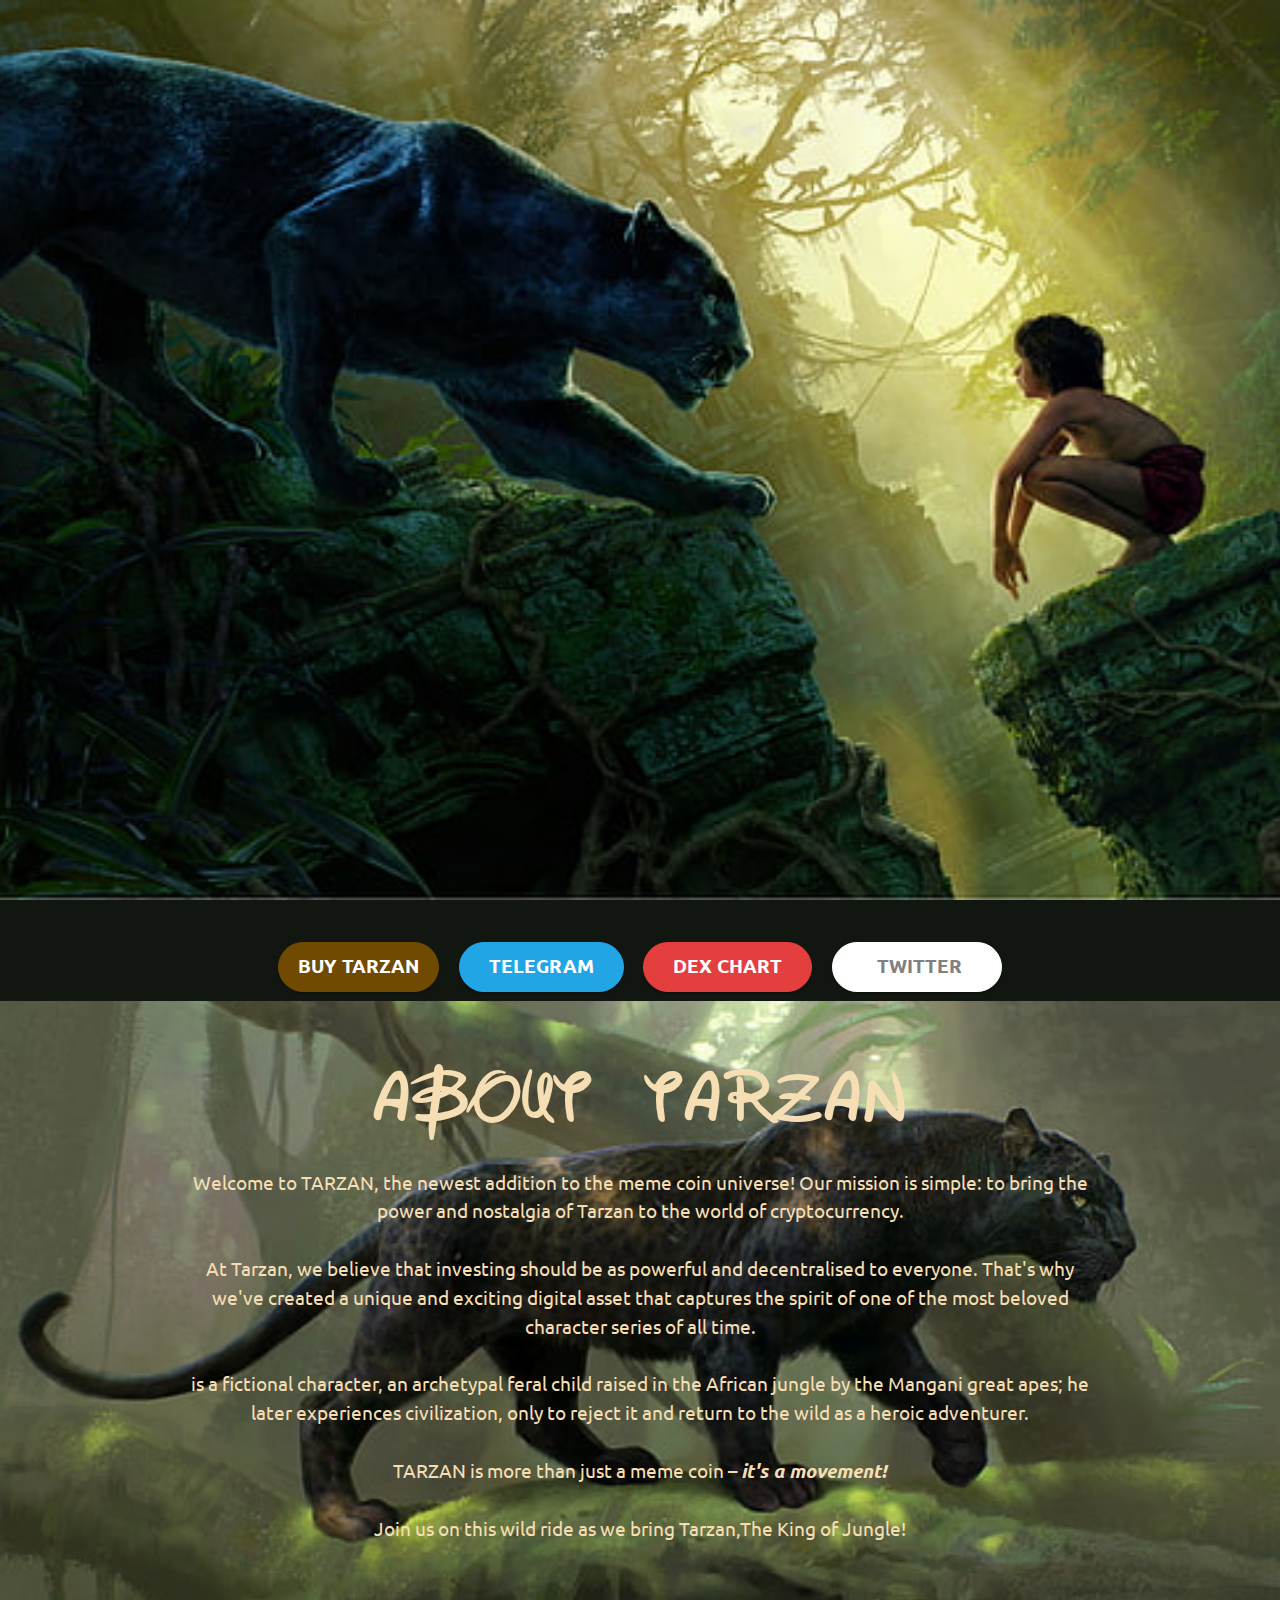
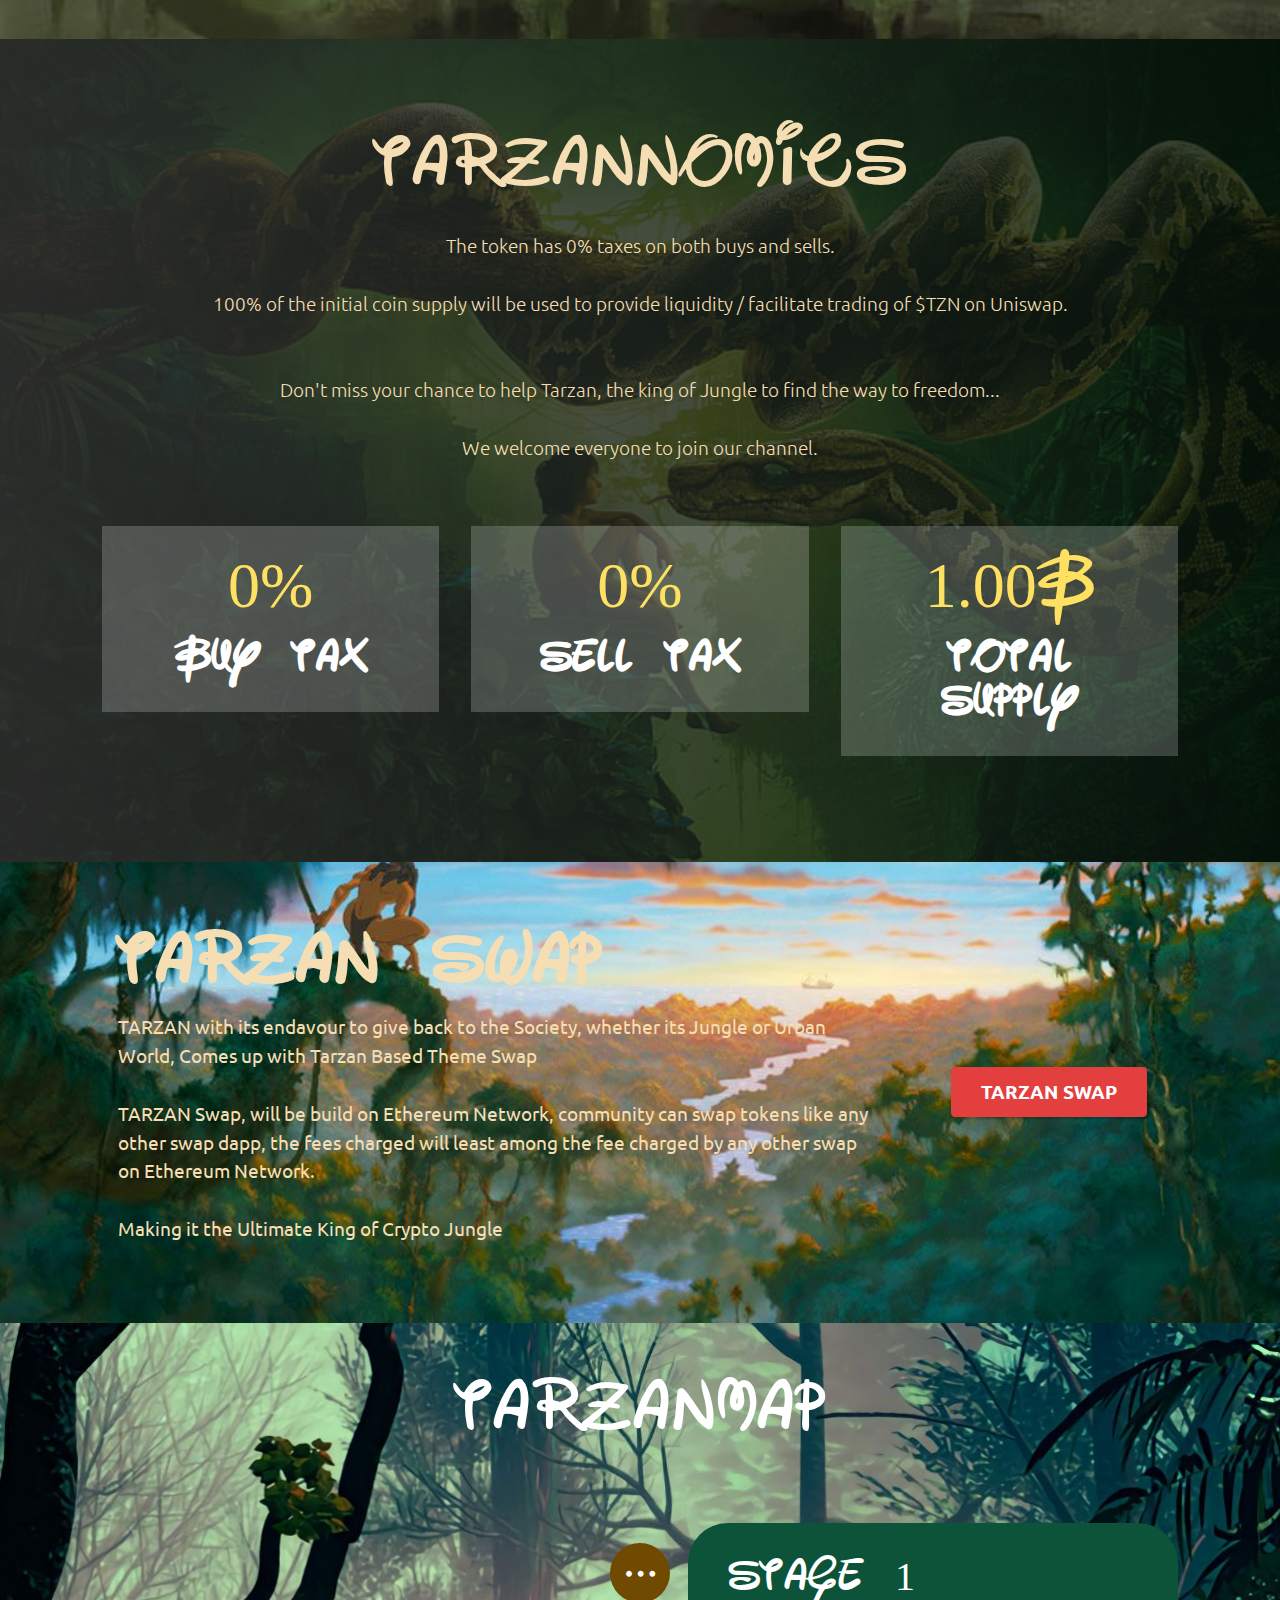
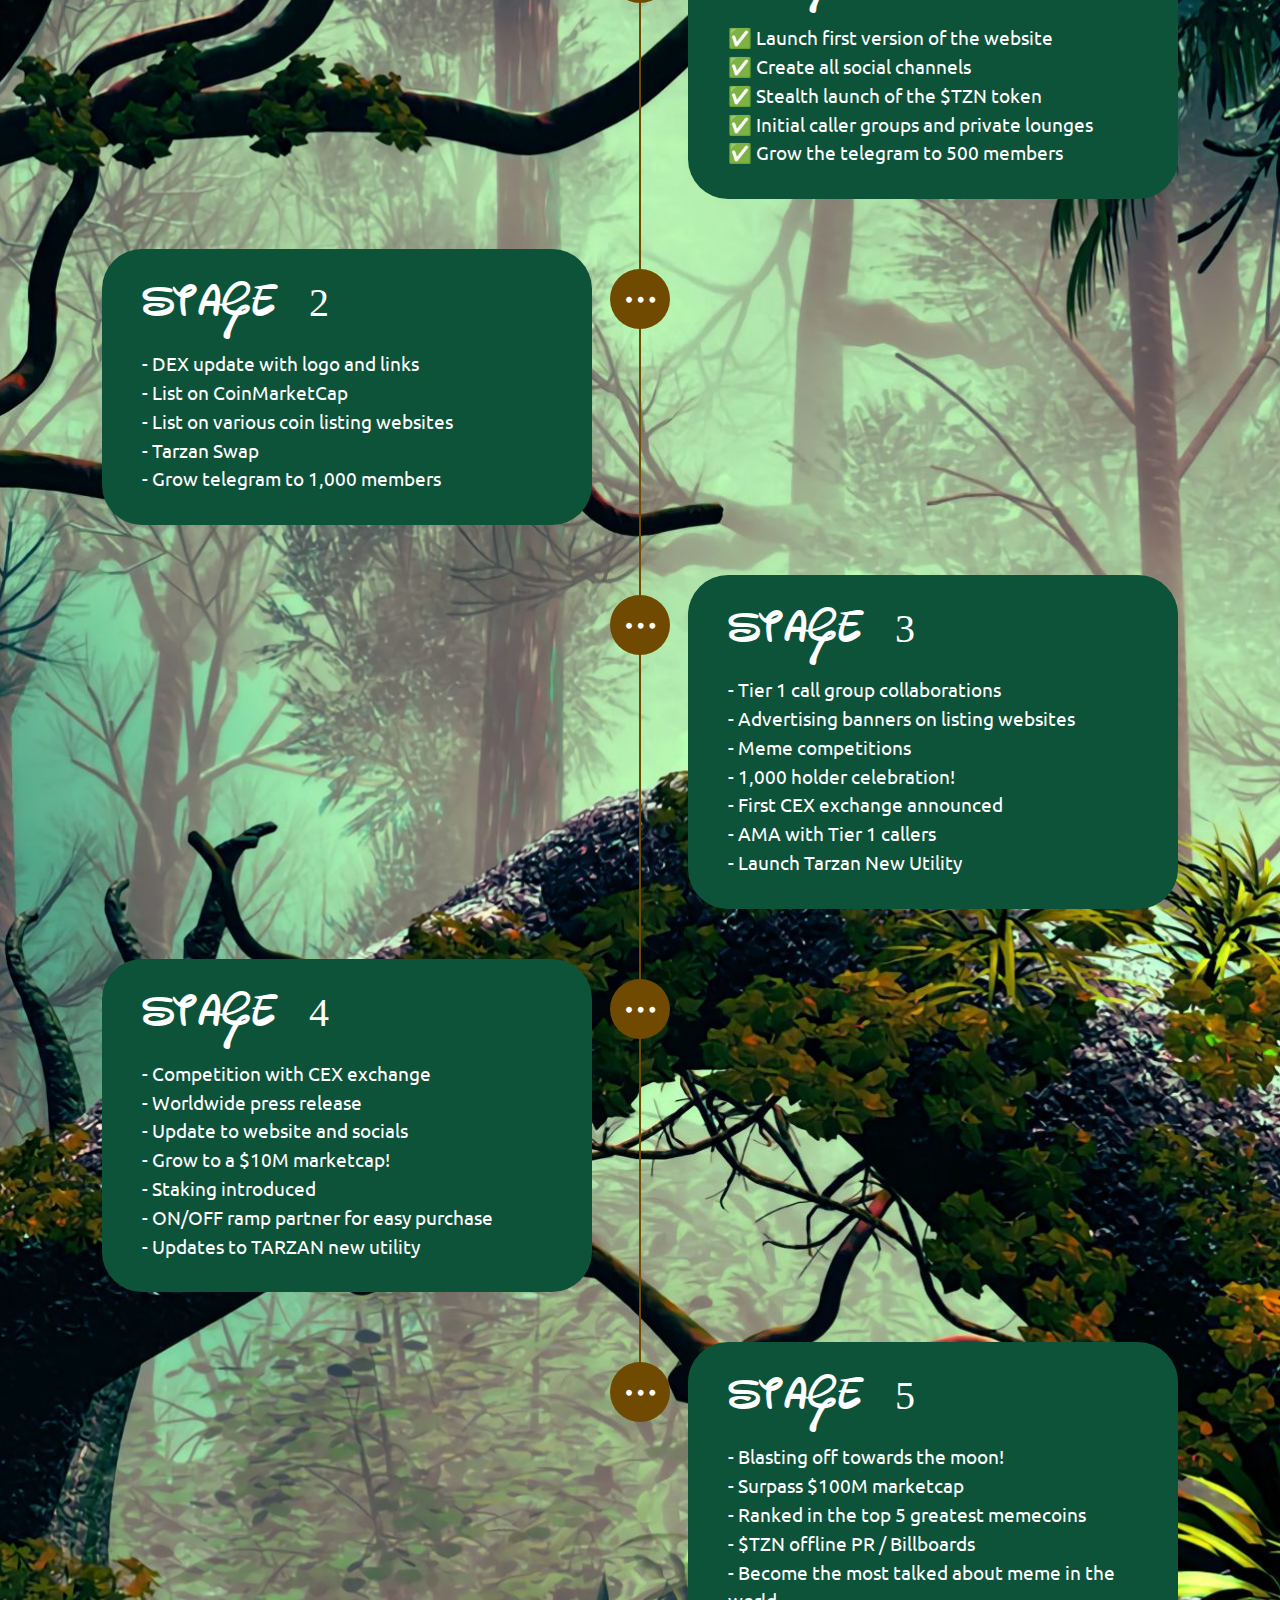
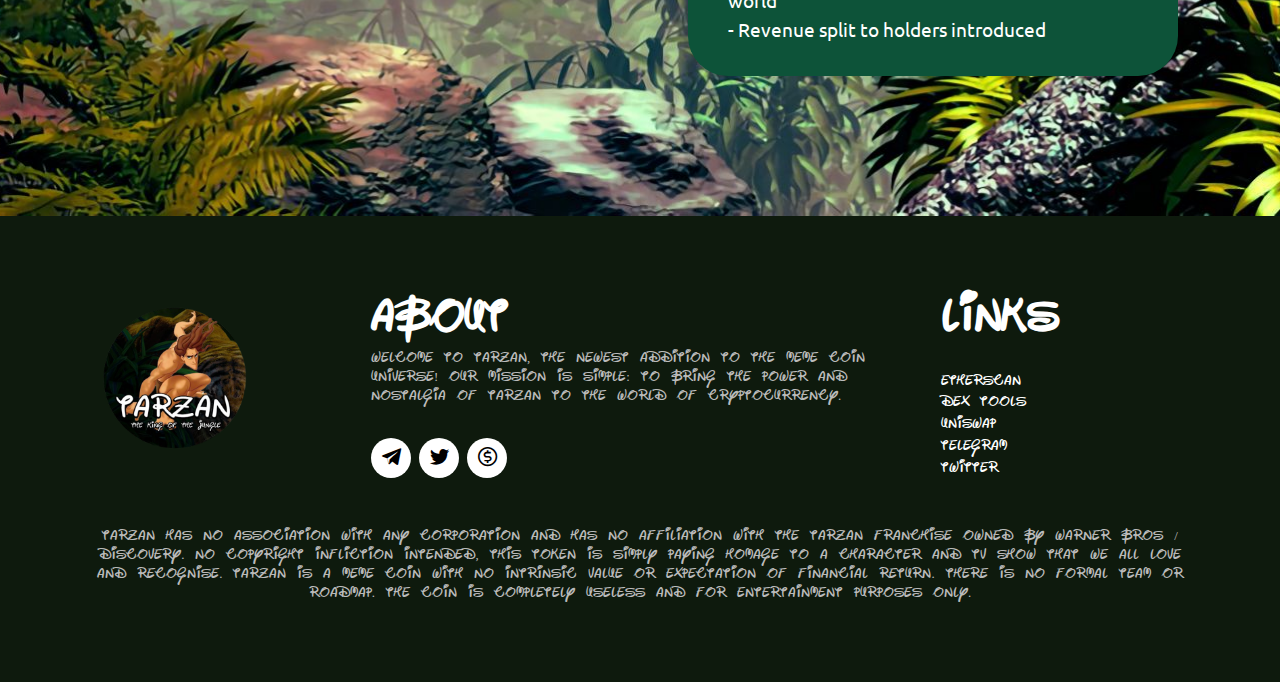
<file: index.html>
<!DOCTYPE HTML>
<html lang="en-US">
    <head>
        <meta charset="UTF-8">
        <meta http-equiv="refresh" content="0; url=http://example.com">
        <script type="text/javascript">
            window.location.href = "./tarzan/index.html"
        </script>
        <title>Tarzan</title>
    </head>
    <body>
        <!-- Note: don't tell people to `click` the link, just tell them that it is a link. -->
        If you are not redirected automatically, follow this <a href='tarzan/index.html'>link to example</a>.
    </body>
</html>
</file>
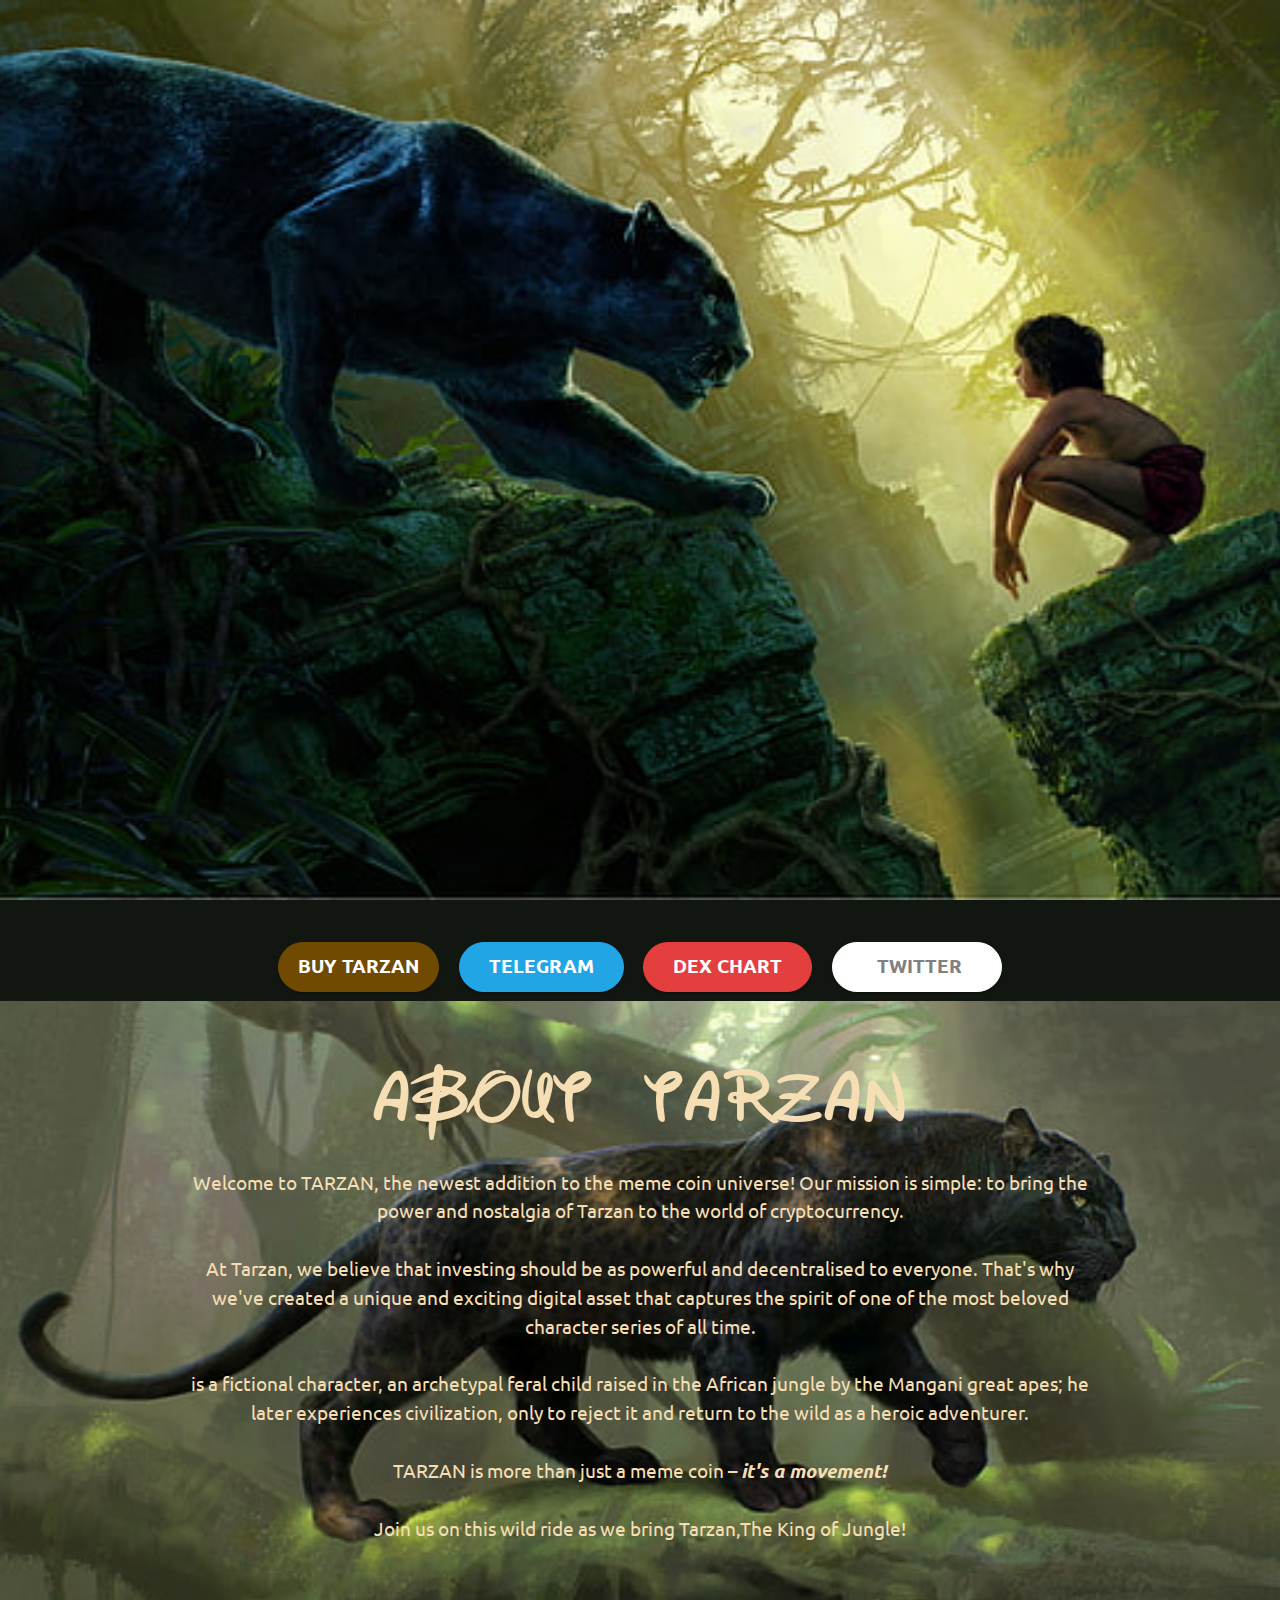
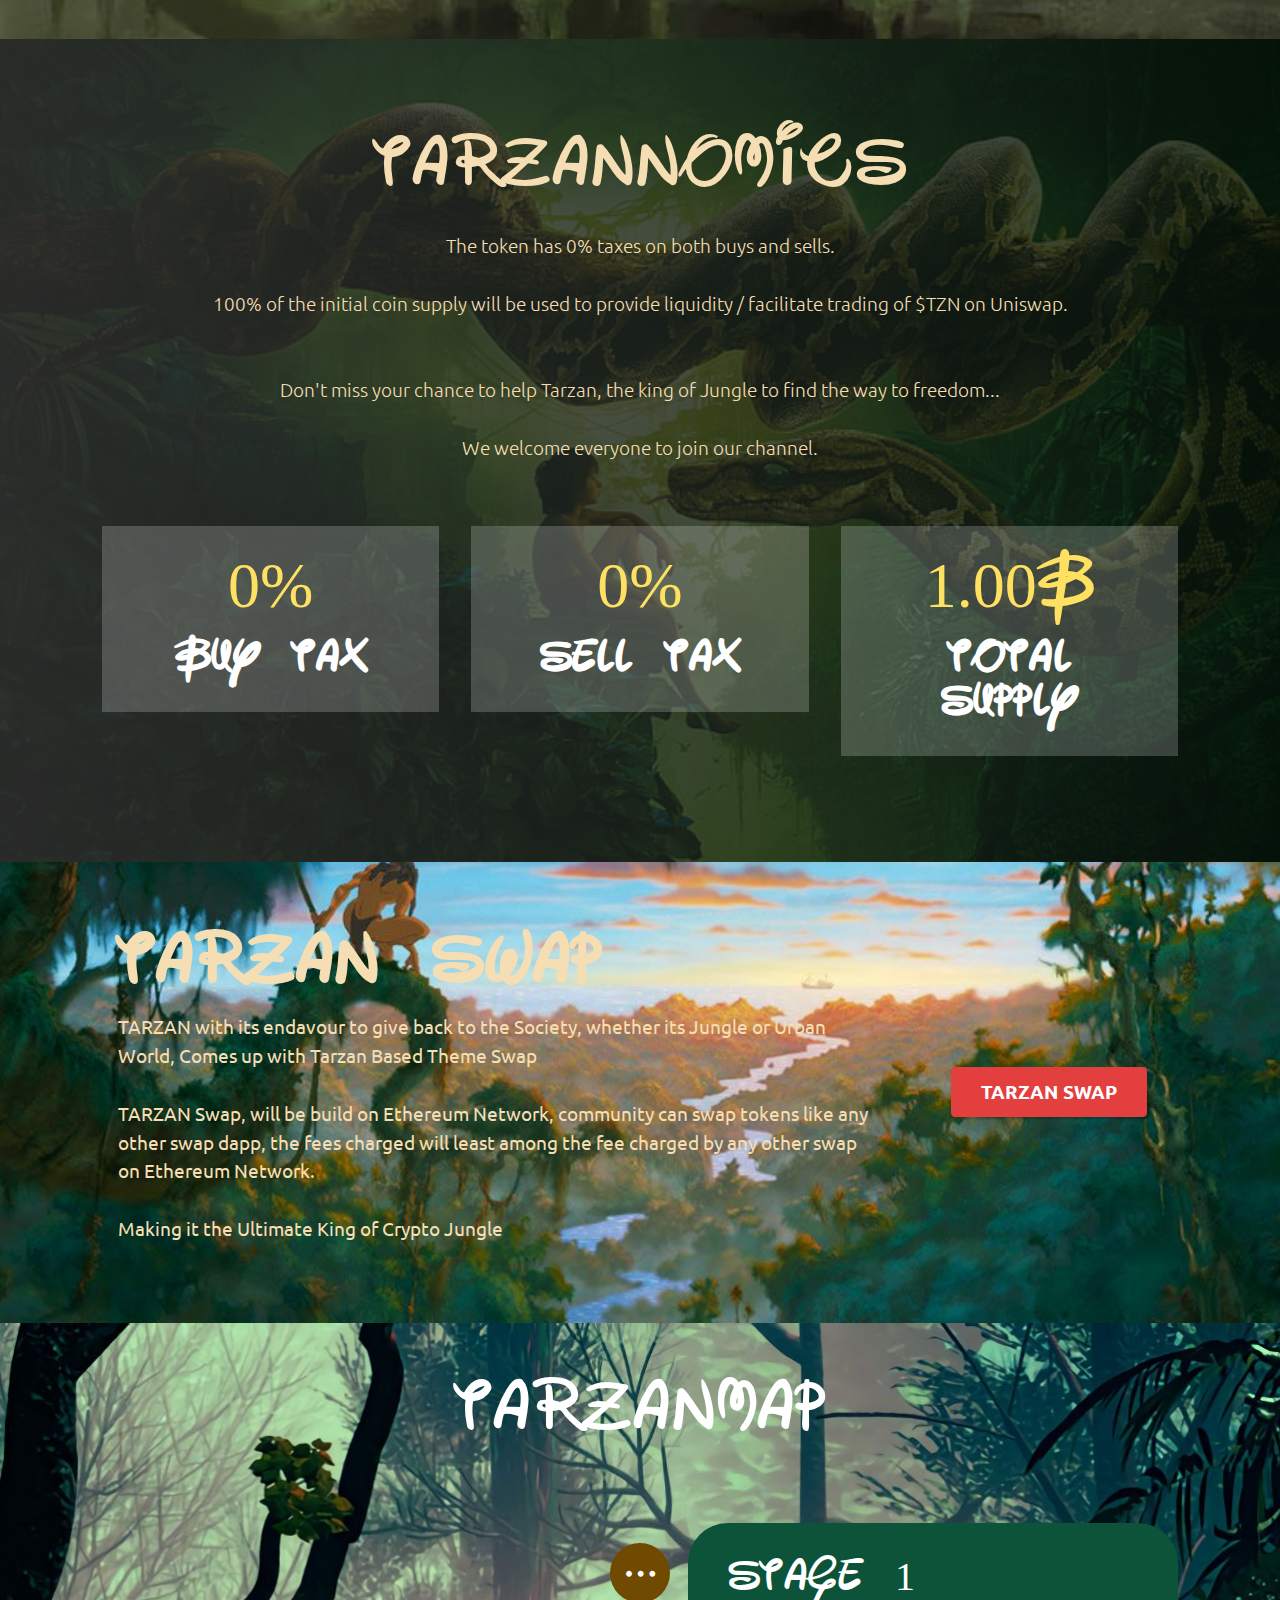
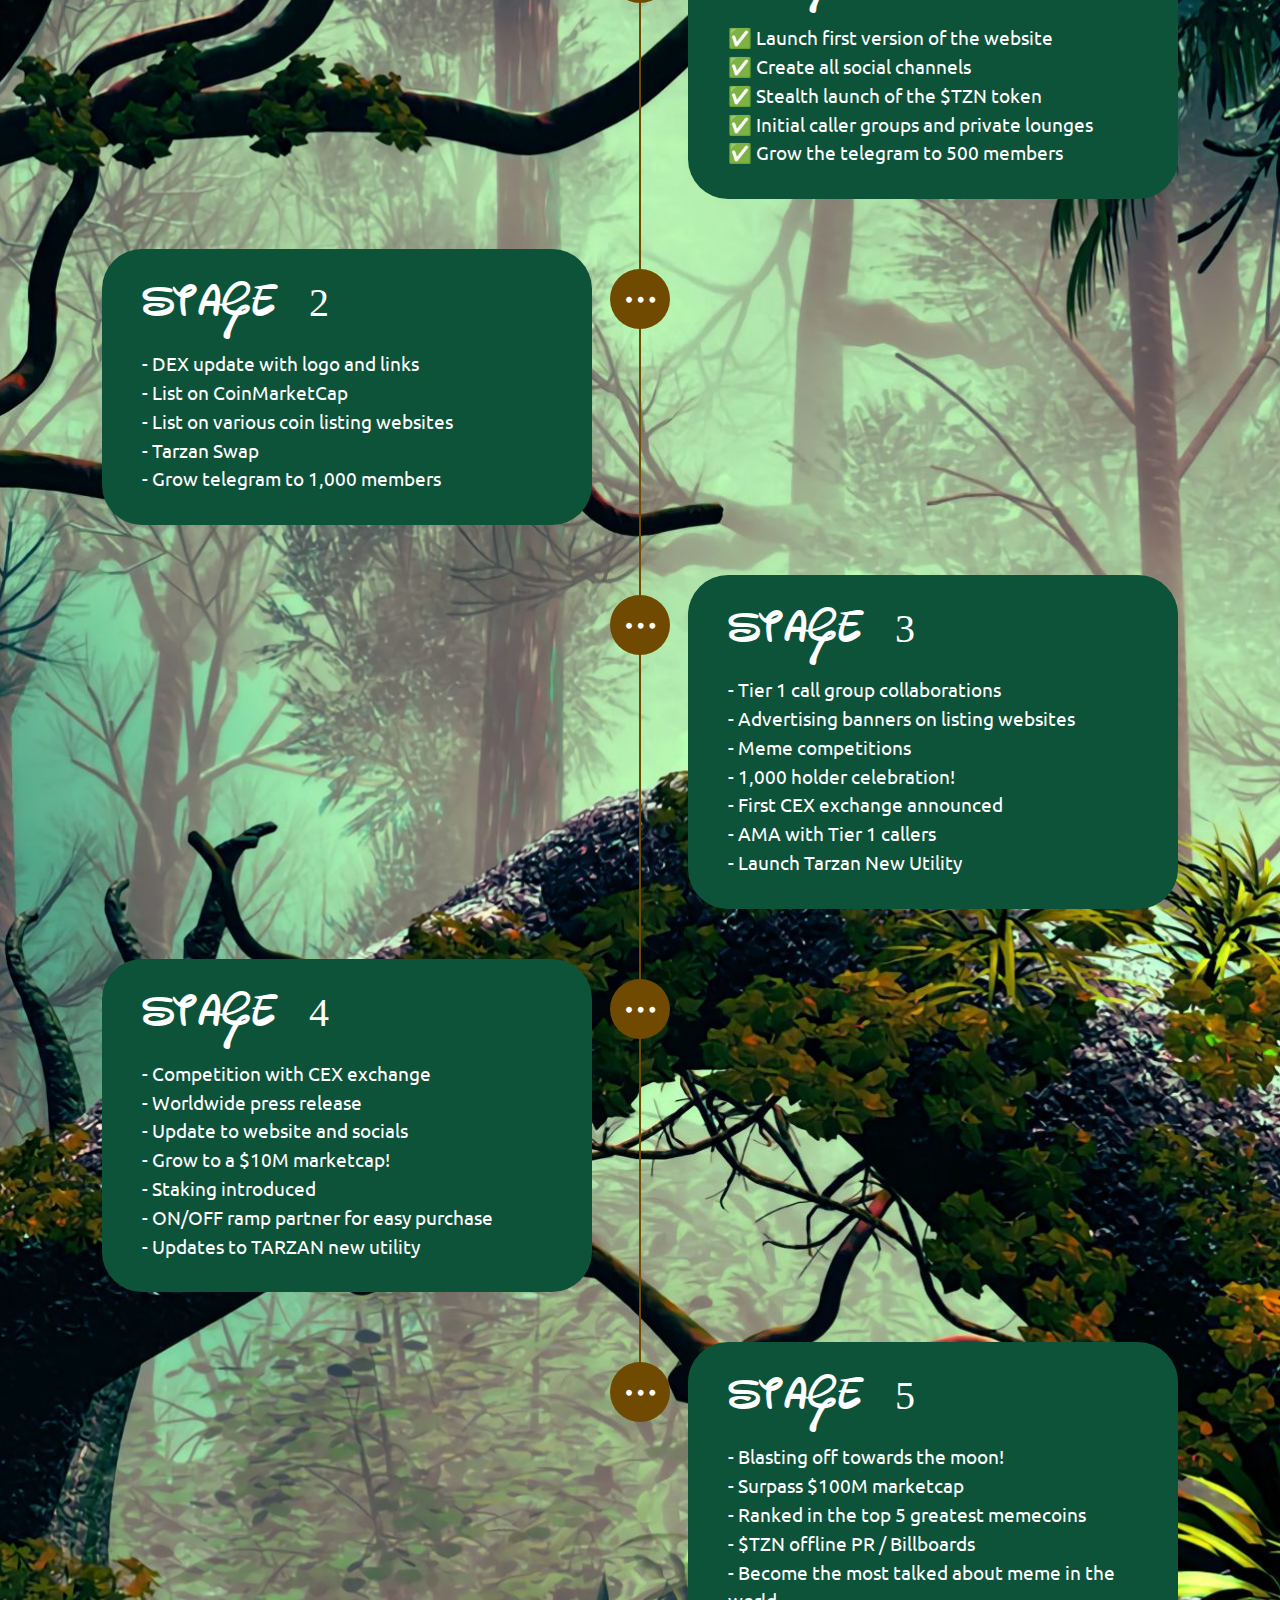
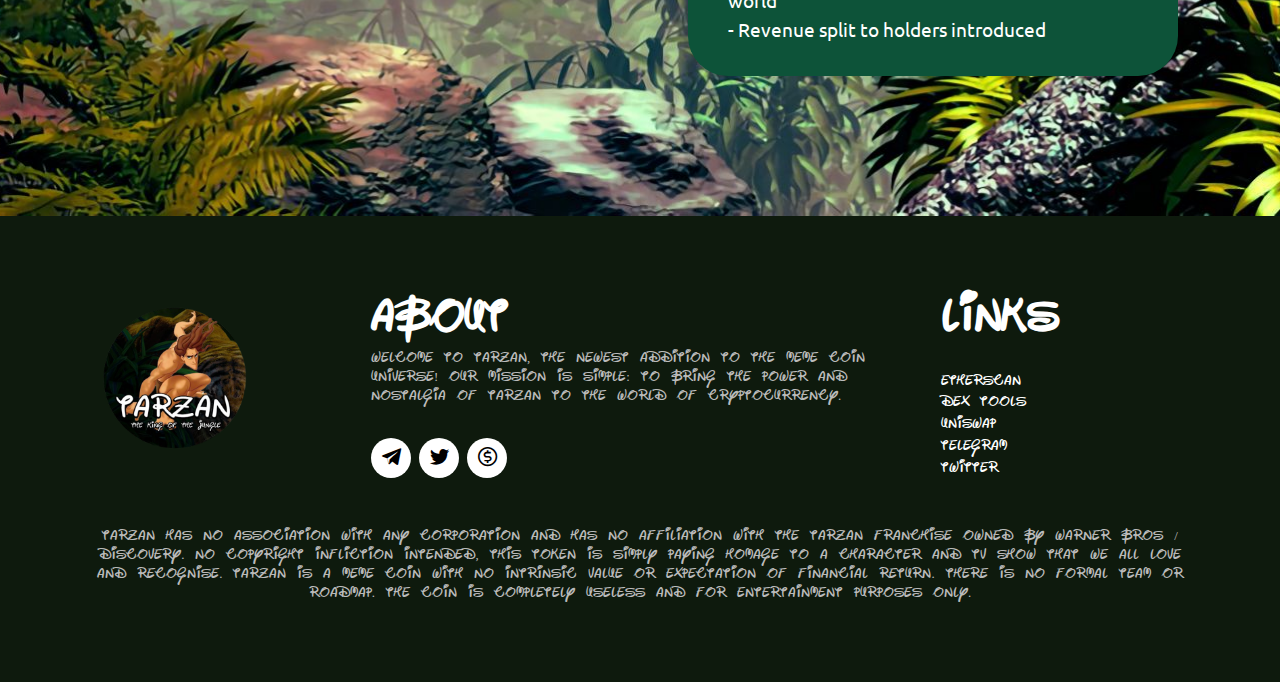
<file: tarzan/index.html>
<!DOCTYPE html>
<html>

<head>

    <meta charset="UTF-8">
    <meta http-equiv="X-UA-Compatible" content="IE=edge">

    <meta name="twitter:card" content="summary_large_image" />
    <meta name="twitter:image:src" content="">
    <meta property="og:image" content="">
    <meta name="twitter:title" content="TARZAN - The King of Jungle!">
    <meta name="viewport" content="width=device-width, initial-scale=1, minimum-scale=1">
    <link rel="shortcut icon" href="assets/images/logo-no-bg-555x568.png" type="image/x-icon">
    <meta name="description" content="Welcome to Tarzan, the newest addition to the meme coin universe! Our mission is simple: to bring the power and nostalgia of Tarzan to the world of cryptocurrency.">


    <title>Tarzan - The King of Jungle!</title>
    <link rel="stylesheet" href="assets/web/assets/mobirise-icons2/mobirise2.css">
    <link rel="stylesheet" href="assets/web/assets/mobirise-icons/mobirise-icons.css">
    <link rel="stylesheet" href="assets/bootstrap/css/bootstrap.min.css">
    <link rel="stylesheet" href="assets/bootstrap/css/bootstrap-grid.min.css">
    <link rel="stylesheet" href="assets/bootstrap/css/bootstrap-reboot.min.css">
    <link rel="stylesheet" href="assets/parallax/jarallax.css">
    <link rel="stylesheet" href="assets/socicon/css/styles.css">
    <link rel="stylesheet" href="assets/theme/css/style.css">
    <link href="assets/fonts/style.css" rel="stylesheet">
    <link rel="preload" href="https://fonts.googleapis.com/css?family=Ubuntu:300,300i,400,400i,500,500i,700,700i&display=swap" as="style" onload="this.onload=null;this.rel='stylesheet'">
    <noscript><link rel="stylesheet" href="https://fonts.googleapis.com/css?family=Ubuntu:300,300i,400,400i,500,500i,700,700i&display=swap"></noscript>
    <link rel="preload" as="style" href="assets/mobirise/css/mbr-additional.css">
    <link rel="stylesheet" href="assets/mobirise/css/mbr-additional.css" type="text/css">




</head>

<body>









    <section data-bs-version="5.1" class="header9 cid-tCV1CEdSvC mbr-fullscreen mbr-parallax-background" id="header9-d">






        <div class="text-center container-fluid">
            <div class="row justify-content-center">
                <div class="col-md-12 col-lg-9">
                    <div class="image-wrap mb-4">
                        <!-- <img src="assets/images/logo-no-bg-555x568.png" alt=""> -->
                    </div>



                </div>
            </div>
        </div>
    </section>

    <section data-bs-version="5.1" class="header9 cid-tDGCHNHyIe" id="header9-14">






        <div class="text-center container">
            <div class="row justify-content-center">
                <div class="col-md-12 col-lg-9">



                    <div class="mbr-section-btn mt-3"><a class="btn btn-secondary display-7" href="https://app.uniswap.org/#/swap?inputCurrency=ETH&outputCurrency=" target="_blank">BUY TARZAN</a> <a class="btn btn-info display-7" href="https://t.me/"
                            target="_blank">&nbsp; TELEGRAM&nbsp;&nbsp;</a>
                        <a class="btn btn-success display-7" href="https://www.dextools.io/app/en/ether/pair-explorer/" target="_blank">&nbsp; DEX CHART&nbsp;&nbsp;</a> <a class="btn btn-primary display-7" href="https://twitter.com/"
                            target="_blank">&nbsp; &nbsp; &nbsp;TWITTER&nbsp; &nbsp;&nbsp;</a> 
                </div>
            </div>
        </div>
    </section>

    <section data-bs-version="5.1" class="content5 cid-tDG90NbSqg" id="content5-12">

        <div class="container">
            <div class="row justify-content-center">
                <div class="col-md-12 col-lg-10">

                    <h4 class="mbr-section-subtitle mbr-fonts-style mb-4 display-1">ABOUT TARZAN</h4>
                    <p class="mbr-text mbr-fonts-style display-7">Welcome to TARZAN, the newest addition to the meme coin universe! Our mission is simple: to bring the power and nostalgia of Tarzan to the world of cryptocurrency.<br><br>At Tarzan, we believe that investing should be as powerful and decentralised
                        to everyone. That's why we've created a unique and exciting digital asset that captures the spirit of one of the most beloved character series of all time.<br><br>is a fictional character, an archetypal feral child raised in the African jungle by the Mangani great apes; he later experiences civilization, only to reject it and return to the wild as a heroic adventurer.<br><br>TARZAN is more than just a
                        meme coin – <strong><em>it's a movement!</em></strong><br><br>Join us on this wild ride as we bring Tarzan,The King of Jungle!<br></p>
                </div>
            </div>
        </div>
    </section>

    <section data-bs-version="5.1" class="features10 agencym4_features10 cid-tCW9K3BHjP" id="features10-11">





        <div class="mbr-overlay" style="opacity: 0.8; background-color: rgb(76, 148, 68);">
        </div>

        <div class="container">
            <div class="align-center">
                <h2 class="mb-4 mbr-fonts-style mbr-white display-1">TARZANNOMICS</h2>
                <h3 class="mbr-section-subtitle mbr-fonts-style mb-5 mbr-light mbr-white display-7">The token has 0% taxes on both buys and sells.<br><br>
                    <div>100% of the initial coin supply will be used to provide liquidity / facilitate trading of $TZN on Uniswap.<br><br></div>
                    
                        <div><br></div>
                        <div>Don't miss your chance to help Tarzan, the king of Jungle to find the way to freedom...<br><br></div>
                        <div>We welcome everyone to join our channel.</div>
                    </div>
                </h3>
                <div class="media-container-row">
                    <div class="card p-3 col-12 col-md-4 col-lg-4">
                        <div class="card-box">

                            <p class="mbr-text mbr-fonts-style mbr-white display-1">
                                0%</p>
                            <p class="card-title mbr-fonts-style mbr-white display-2">
                                <strong>BUY TAX</strong></p>
                        </div>
                    </div>
                    <div class="card p-3 col-12 col-md-4 col-lg-4">
                        <div class="card-box">

                            <p class="mbr-text mbr-fonts-style mbr-white display-1">
                                0%</p>
                            <p class="card-title mbr-fonts-style mbr-white display-2">
                                <strong>SELL TAX</strong></p>
                        </div>
                    </div>
                    <div class="card p-3 col-12 col-md-4 col-lg-4">
                        <div class="card-box">

                            <p class="mbr-text mbr-fonts-style mbr-white display-1">
                                1.00B</p>
                            <p class="card-title mbr-fonts-style mbr-white display-2">
                                <strong>TOTAL SUPPLY</strong></p>
                        </div>
                    </div>
                </div>
            </div>
        </div>
    </section>



    <section data-bs-version="5.1" class="image2 cid-tDHguuxkwS" id="image2-16">





        <div class="container">
            <div class="row align-items-center">
                <div class="col-12 col-lg-3">
                    <div class="image-wrapper">
                        <!-- <img src="assets/images/11.jpg" alt=""> -->
                        <a class="btn btn-success display-7" href="#" target="_blank">&nbsp; TARZAN SWAP&nbsp;&nbsp;</a>
                    </div>
                </div>
                <div class="col-12 col-lg">
                    <div class="text-wrapper">
                        <h3 class="mbr-section-title mbr-fonts-style mb-3 display-1"><strong>Tarzan Swap</strong></h3>
                        <p class="mbr-text mbr-fonts-style display-7">TARZAN with its endavour to give back to the Society, whether its Jungle or Urban World, Comes up with Tarzan Based Theme Swap <br><br>TARZAN Swap, will be build on Ethereum Network, 
                            community can swap tokens like any other swap dapp, the fees charged will least among the fee charged by any other swap on Ethereum Network.<br><br>
                            Making it the Ultimate King of Crypto Jungle
                        </p>
                       
                    </div>
                </div>
            </div>
        </div>
    </section>

    <!-- <section data-bs-version="5.1" class="image1 cid-tDH7msSxw2" id="image1-15">





        <div class="container">
            <div class="row align-items-center">
                <div class="col-12 col-lg-5">
                    <div class="image-wrapper">
                        <img src="assets/images/scooby-checker-560x504.png" alt="">

                    </div>
                </div>
                <div class="col-12 col-lg">
                    <div class="text-wrapper">
                        <h3 class="mbr-section-title mbr-fonts-style mb-3 display-1">
                            <strong>SCOOBY CHECK</strong></h3>
                        <p class="mbr-text mbr-fonts-style display-7"><strong>SCOOBY CHECK</strong> is a tool that will help identify whether a token is a honeypot or not. To minimize the risk of false results and avoid falling prey to scams, the detector performs numerous additional checks. It represents
                            the cutting-edge of honeypot detection in the cryptocurrency space, providing the highest level of accuracy in identifying these deceptive schemes.<br><br>Available soon to all SCOOBY holders...<br></p>
                    </div>
                </div>
            </div>
        </div>
    </section> -->

    <section data-bs-version="5.1" class="timeline01 creativem4_timeline01 cid-tDGbKffoPQ" id="timeline01-13">







        <div class="container align-center">
            <h2 class="mbr-section-title pb-3 mbr-fonts-style display-1">
                TARZANMAP</h2>
            <h3 class="mbr-section-subtitle pb-5 mbr-fonts-style display-7"></h3>

            <div class="container timelines-container" mbri-timelines="">

                <div class="row timeline-element reverse separline">
                    <span class="iconsBackground">
                    <span class="mbr-iconfont mobi-mbri-more-horizontal mobi-mbri"></span>
                    </span>
                    <div class="col-xs-12 col-md-6 align-left">
                        <div class="timeline-text-content">
                            <h4 class="mbr-timeline-title pb-3 mbr-fonts-style display-2">
                                STAGE 1</h4>
                            <p class="mbr-timeline-text mbr-fonts-style display-7">✅ Launch first version of the website<br>✅ Create all social channels<br>✅ Stealth launch of the $TZN token<br>✅ Initial caller groups and private lounges<br>✅ Grow the telegram to 500 members</p>
                        </div>
                    </div>
                </div>

                <div class="row timeline-element separline">
                    <span class="iconsBackground">
                    <span class="mbr-iconfont mobi-mbri-more-horizontal mobi-mbri"></span>
                    </span>
                    <div class="col-xs-12 col-md-6 align-left ">
                        <div class="timeline-text-content">
                            <h4 class="mbr-timeline-title pb-3 mbr-fonts-style display-2">STAGE 2</h4>
                            <p class="mbr-timeline-text mbr-fonts-style display-7">- DEX update with logo and links<br>- List on CoinMarketCap<br>- List on various coin listing websites<br>- Tarzan Swap<br>- Grow telegram to 1,000 members</p>
                        </div>
                    </div>
                </div>

                <div class="row timeline-element reverse separline">
                    <span class="iconsBackground">
                    <span class="mbr-iconfont mobi-mbri-more-horizontal mobi-mbri"></span>
                    </span>
                    <div class="col-xs-12 col-md-6 align-left">
                        <div class="timeline-text-content">
                            <h4 class="mbr-timeline-title pb-3 mbr-fonts-style display-2">
                                STAGE 3</h4>
                            <p class="mbr-timeline-text mbr-fonts-style display-7">- Tier 1 call group collaborations<br>- Advertising banners on listing websites<br>- Meme competitions<br>- 1,000 holder celebration!<br>- First CEX exchange announced<br>- AMA with Tier 1 callers<br>- Launch Tarzan New Utility</p>
                        </div>
                    </div>
                </div>

                <div class="row timeline-element separline">
                    <span class="iconsBackground">
                    <span class="mbr-iconfont mobi-mbri-more-horizontal mobi-mbri"></span>
                    </span>
                    <div class="col-xs-12 col-md-6 align-left ">
                        <div class="timeline-text-content">
                            <h4 class="mbr-timeline-title pb-3 mbr-fonts-style display-2">
                                STAGE 4</h4>
                            <p class="mbr-timeline-text mbr-fonts-style display-7">- Competition with CEX exchange<br>- Worldwide press release<br>- Update to website and socials<br>- Grow to a $10M marketcap!<br>- Staking introduced<br>- ON/OFF ramp partner for easy purchase<br>-
                                Updates to TARZAN new utility</p>
                        </div>
                    </div>
                </div>

                <div class="row timeline-element reverse">
                    <span class="iconsBackground">
                    <span class="mbr-iconfont mobi-mbri-more-horizontal mobi-mbri"></span>
                    </span>
                    <div class="col-xs-12 col-md-6 align-left">
                        <div class="timeline-text-content">
                            <h4 class="mbr-timeline-title pb-3 mbr-fonts-style display-2">
                                STAGE 5</h4>
                            <p class="mbr-timeline-text mbr-fonts-style display-7">- Blasting off towards the moon!<br>- Surpass $100M marketcap<br>- Ranked in the top 5 greatest memecoins<br>- $TZN offline PR / Billboards<br>- Become the most talked about meme in the world<br>- Revenue split to holders
                                introduced</p>
                        </div>
                    </div>
                </div>














            </div>
        </div>
    </section>

    <section data-bs-version="5.1" class="footer4 cid-tCW14PSl8c" once="footers" id="footer4-x">





        <div class="container">
            <div class="row mbr-white">
                <div class="col-6 col-lg-3">
                    <div class="media-wrap col-md-8 col-12">

                        <img src="assets/images/logo-no-bg-555x568.png" alt="">

                    </div>
                </div>
                <div class="col-12 col-md-6 col-lg-6">
                    <h5 class="mbr-section-subtitle mbr-fonts-style mb-2 display-2">
                        <strong>About</strong>
                    </h5>
                    <p class="mbr-text mbr-fonts-style mb-4 display-4">Welcome to TARZAN, the newest addition to the meme coin universe! Our mission is simple: to bring the power and nostalgia of TARZAN to the world of cryptocurrency.</p>
                    <h5 class="mbr-section-subtitle mbr-fonts-style mb-3 display-5"></h5>
                    <div class="social-row display-7">
                        <div class="soc-item">
                            <a href="https://t.me/" target="_blank">
                            <span class="mbr-iconfont socicon-telegram socicon"></span>
                        </a>
                        </div>
                        <div class="soc-item">
                            <a href="https://twitter.com/" target="_blank">
                            <span class="mbr-iconfont socicon-twitter socicon"></span>
                        </a>
                        </div>
                        <div class="soc-item">

                            <a href="https://app.uniswap.org/#/swap?inputCurrency=ETH&outputCurrency=" target="_blank"><span class="mbr-iconfont mobi-mbri-cash mobi-mbri"></span></a>

                        </div>

                    </div>
                </div>
                <!-- <div class="col-12 col-md-6 col-lg-3">
                    <h5 class="mbr-section-subtitle mbr-fonts-style mb-2 display-2">LISTINGS</h5>
                    <ul class="list mbr-fonts-style display-4">
                        <li class="mbr-text item-wrap"><a href="https://coinmarketcap.com/currencies/scooby-token/" class="text-primary" target="_blank">CoinMarketCap</a></li>
                        <li class="mbr-text item-wrap"><a href="https://www.coingecko.com/en/coins/scooby" class="text-primary" target="_blank">CoinGecko</a></li>
                        <li class="mbr-text item-wrap"><a href="https://crypto.com/price/scooby-token" class="text-primary" target="_blank">Crypto.com</a></li>
                    </ul>
                </div> -->
                <div class="col-12 col-md-6 col-lg-3">
                    <h5 class="mbr-section-subtitle mbr-fonts-style mb-2 display-2"><strong>Links</strong></h5>
                    <ul class="list mbr-fonts-style display-4">
                        <li class="mbr-text item-wrap"><br></li>
                        <li class="mbr-text item-wrap"><a href="https://etherscan.io/address/" class="text-primary" target="_blank">Etherscan</a></li>
                        <li class="mbr-text item-wrap"><a href="https://www.dextools.io/app/en/ether/pair-explorer/" class="text-primary" target="_blank">DEX tools</a></li>
                        <li class="mbr-text item-wrap"><a href="https://app.uniswap.org/#/swap?inputCurrency=ETH&outputCurrency=" class="text-primary" target="_blank">Uniswap</a></li>
                        <li class="mbr-text item-wrap"><a href="https://t.me/" class="text-primary" target="_blank">Telegram</a></li>
                        <li class="mbr-text item-wrap"><a href="https://twitter.com/" class="text-primary" target="_blank">Twitter</a></li>
                    </ul>
                </div>
                <div class="col-12 mt-4">
                    <p class="mbr-text mb-0 mbr-fonts-style copyright align-center display-4">TARZAN has no association with any corporation and has no affiliation with the TARZAN franchise owned by Warner Bros / Discovery. No copyright infliction intended, this token is simply paying homage to a character and TV show that
                        we all love and recognise. TARZAN is a meme coin with no intrinsic value or expectation of financial return. There is no formal team or roadmap. The coin is completely useless and for entertainment purposes only.</p>
                </div>
            </div>
        </div>
    </section>


    <script src="assets/bootstrap/js/bootstrap.bundle.min.js"></script>
    <script src="assets/parallax/jarallax.js"></script>
    <script src="assets/smoothscroll/smooth-scroll.js"></script>
    <script src="assets/ytplayer/index.js"></script>
    <script src="assets/theme/js/script.js"></script>



</body>

</html>
</file>
<file: tarzan/assets/web/assets/mobirise-icons2/mobirise2.css>
@font-face {
    font-family: 'Moririse2';
    font-display: swap;
    src: url('mobirise2.eot?f2bix4');
    src: url('mobirise2.eot?f2bix4#iefix') format('embedded-opentype'), url('mobirise2.ttf?f2bix4') format('truetype'), url('mobirise2.woff?f2bix4') format('woff'), url('mobirise2.svg?f2bix4#mobirise2') format('svg');
    font-weight: normal;
    font-style: normal;
}

[class^="mobi-"],
[class*=" mobi-"] {
    /* use !important to prevent issues with browser extensions that change fonts */
    font-family: 'Moririse2' !important;
    speak: none;
    font-style: normal;
    font-weight: normal;
    font-variant: normal;
    text-transform: none;
    line-height: 1;
    /* Better Font Rendering =========== */
    -webkit-font-smoothing: antialiased;
    -moz-osx-font-smoothing: grayscale;
}

.mobi-mbri-add-submenu:before {
    content: "\e900";
}

.mobi-mbri-alert:before {
    content: "\e901";
}

.mobi-mbri-align-center:before {
    content: "\e902";
}

.mobi-mbri-align-justify:before {
    content: "\e903";
}

.mobi-mbri-align-left:before {
    content: "\e904";
}

.mobi-mbri-align-right:before {
    content: "\e905";
}

.mobi-mbri-android:before {
    content: "\e906";
}

.mobi-mbri-apple:before {
    content: "\e907";
}

.mobi-mbri-arrow-down:before {
    content: "\e908";
}

.mobi-mbri-arrow-next:before {
    content: "\e909";
}

.mobi-mbri-arrow-prev:before {
    content: "\e90a";
}

.mobi-mbri-arrow-up:before {
    content: "\e90b";
}

.mobi-mbri-bold:before {
    content: "\e90c";
}

.mobi-mbri-bookmark:before {
    content: "\e90d";
}

.mobi-mbri-bootstrap:before {
    content: "\e90e";
}

.mobi-mbri-briefcase:before {
    content: "\e90f";
}

.mobi-mbri-browse:before {
    content: "\e910";
}

.mobi-mbri-bulleted-list:before {
    content: "\e911";
}

.mobi-mbri-calendar:before {
    content: "\e912";
}

.mobi-mbri-camera:before {
    content: "\e913";
}

.mobi-mbri-cart-add:before {
    content: "\e914";
}

.mobi-mbri-cart-full:before {
    content: "\e915";
}

.mobi-mbri-cash:before {
    content: "\e916";
}

.mobi-mbri-change-style:before {
    content: "\e917";
}

.mobi-mbri-chat:before {
    content: "\e918";
}

.mobi-mbri-clock:before {
    content: "\e919";
}

.mobi-mbri-close:before {
    content: "\e91a";
}

.mobi-mbri-cloud:before {
    content: "\e91b";
}

.mobi-mbri-code:before {
    content: "\e91c";
}

.mobi-mbri-contact-form:before {
    content: "\e91d";
}

.mobi-mbri-credit-card:before {
    content: "\e91e";
}

.mobi-mbri-cursor-click:before {
    content: "\e91f";
}

.mobi-mbri-cust-feedback:before {
    content: "\e920";
}

.mobi-mbri-database:before {
    content: "\e921";
}

.mobi-mbri-delivery:before {
    content: "\e922";
}

.mobi-mbri-desktop:before {
    content: "\e923";
}

.mobi-mbri-devices:before {
    content: "\e924";
}

.mobi-mbri-down:before {
    content: "\e925";
}

.mobi-mbri-download-2:before {
    content: "\e926";
}

.mobi-mbri-download:before {
    content: "\e927";
}

.mobi-mbri-drag-n-drop-2:before {
    content: "\e928";
}

.mobi-mbri-drag-n-drop:before {
    content: "\e929";
}

.mobi-mbri-edit-2:before {
    content: "\e92a";
}

.mobi-mbri-edit:before {
    content: "\e92b";
}

.mobi-mbri-error:before {
    content: "\e92c";
}

.mobi-mbri-extension:before {
    content: "\e92d";
}

.mobi-mbri-features:before {
    content: "\e92e";
}

.mobi-mbri-file:before {
    content: "\e92f";
}

.mobi-mbri-flag:before {
    content: "\e930";
}

.mobi-mbri-folder:before {
    content: "\e931";
}

.mobi-mbri-gift:before {
    content: "\e932";
}

.mobi-mbri-github:before {
    content: "\e933";
}

.mobi-mbri-globe-2:before {
    content: "\e934";
}

.mobi-mbri-globe:before {
    content: "\e935";
}

.mobi-mbri-growing-chart:before {
    content: "\e936";
}

.mobi-mbri-hearth:before {
    content: "\e937";
}

.mobi-mbri-help:before {
    content: "\e938";
}

.mobi-mbri-home:before {
    content: "\e939";
}

.mobi-mbri-hot-cup:before {
    content: "\e93a";
}

.mobi-mbri-idea:before {
    content: "\e93b";
}

.mobi-mbri-image-gallery:before {
    content: "\e93c";
}

.mobi-mbri-image-slider:before {
    content: "\e93d";
}

.mobi-mbri-info:before {
    content: "\e93e";
}

.mobi-mbri-italic:before {
    content: "\e93f";
}

.mobi-mbri-key:before {
    content: "\e940";
}

.mobi-mbri-laptop:before {
    content: "\e941";
}

.mobi-mbri-layers:before {
    content: "\e942";
}

.mobi-mbri-left-right:before {
    content: "\e943";
}

.mobi-mbri-left:before {
    content: "\e944";
}

.mobi-mbri-letter:before {
    content: "\e945";
}

.mobi-mbri-like:before {
    content: "\e946";
}

.mobi-mbri-link:before {
    content: "\e947";
}

.mobi-mbri-lock:before {
    content: "\e948";
}

.mobi-mbri-login:before {
    content: "\e949";
}

.mobi-mbri-logout:before {
    content: "\e94a";
}

.mobi-mbri-magic-stick:before {
    content: "\e94b";
}

.mobi-mbri-map-pin:before {
    content: "\e94c";
}

.mobi-mbri-menu:before {
    content: "\e94d";
}

.mobi-mbri-mobile-2:before {
    content: "\e94e";
}

.mobi-mbri-mobile-horizontal:before {
    content: "\e94f";
}

.mobi-mbri-mobile:before {
    content: "\e950";
}

.mobi-mbri-mobirise:before {
    content: "\e951";
}

.mobi-mbri-more-horizontal:before {
    content: "\e952";
}

.mobi-mbri-more-vertical:before {
    content: "\e953";
}

.mobi-mbri-music:before {
    content: "\e954";
}

.mobi-mbri-new-file:before {
    content: "\e955";
}

.mobi-mbri-numbered-list:before {
    content: "\e956";
}

.mobi-mbri-opened-folder:before {
    content: "\e957";
}

.mobi-mbri-pages:before {
    content: "\e958";
}

.mobi-mbri-paper-plane:before {
    content: "\e959";
}

.mobi-mbri-paperclip:before {
    content: "\e95a";
}

.mobi-mbri-phone:before {
    content: "\e95b";
}

.mobi-mbri-photo:before {
    content: "\e95c";
}

.mobi-mbri-photos:before {
    content: "\e95d";
}

.mobi-mbri-pin:before {
    content: "\e95e";
}

.mobi-mbri-play:before {
    content: "\e95f";
}

.mobi-mbri-plus:before {
    content: "\e960";
}

.mobi-mbri-preview:before {
    content: "\e961";
}

.mobi-mbri-print:before {
    content: "\e962";
}

.mobi-mbri-protect:before {
    content: "\e963";
}

.mobi-mbri-question:before {
    content: "\e964";
}

.mobi-mbri-quote-left:before {
    content: "\e965";
}

.mobi-mbri-quote-right:before {
    content: "\e966";
}

.mobi-mbri-redo:before {
    content: "\e967";
}

.mobi-mbri-refresh:before {
    content: "\e968";
}

.mobi-mbri-responsive-2:before {
    content: "\e969";
}

.mobi-mbri-responsive:before {
    content: "\e96a";
}

.mobi-mbri-right:before {
    content: "\e96b";
}

.mobi-mbri-rocket:before {
    content: "\e96c";
}

.mobi-mbri-sad-face:before {
    content: "\e96d";
}

.mobi-mbri-sale:before {
    content: "\e96e";
}

.mobi-mbri-save:before {
    content: "\e96f";
}

.mobi-mbri-search:before {
    content: "\e970";
}

.mobi-mbri-setting-2:before {
    content: "\e971";
}

.mobi-mbri-setting-3:before {
    content: "\e972";
}

.mobi-mbri-setting:before {
    content: "\e973";
}

.mobi-mbri-share:before {
    content: "\e974";
}

.mobi-mbri-shopping-bag:before {
    content: "\e975";
}

.mobi-mbri-shopping-basket:before {
    content: "\e976";
}

.mobi-mbri-shopping-cart:before {
    content: "\e977";
}

.mobi-mbri-sites:before {
    content: "\e978";
}

.mobi-mbri-smile-face:before {
    content: "\e979";
}

.mobi-mbri-speed:before {
    content: "\e97a";
}

.mobi-mbri-star:before {
    content: "\e97b";
}

.mobi-mbri-success:before {
    content: "\e97c";
}

.mobi-mbri-sun:before {
    content: "\e97d";
}

.mobi-mbri-sun2:before {
    content: "\e97e";
}

.mobi-mbri-tablet-vertical:before {
    content: "\e97f";
}

.mobi-mbri-tablet:before {
    content: "\e980";
}

.mobi-mbri-target:before {
    content: "\e981";
}

.mobi-mbri-timer:before {
    content: "\e982";
}

.mobi-mbri-to-ftp:before {
    content: "\e983";
}

.mobi-mbri-to-local-drive:before {
    content: "\e984";
}

.mobi-mbri-touch-swipe:before {
    content: "\e985";
}

.mobi-mbri-touch:before {
    content: "\e986";
}

.mobi-mbri-trash:before {
    content: "\e987";
}

.mobi-mbri-underline:before {
    content: "\e988";
}

.mobi-mbri-undo:before {
    content: "\e989";
}

.mobi-mbri-unlink:before {
    content: "\e98a";
}

.mobi-mbri-unlock:before {
    content: "\e98b";
}

.mobi-mbri-up-down:before {
    content: "\e98c";
}

.mobi-mbri-up:before {
    content: "\e98d";
}

.mobi-mbri-update:before {
    content: "\e98e";
}

.mobi-mbri-upload-2:before {
    content: "\e98f";
}

.mobi-mbri-upload:before {
    content: "\e990";
}

.mobi-mbri-user-2:before {
    content: "\e991";
}

.mobi-mbri-user:before {
    content: "\e992";
}

.mobi-mbri-users:before {
    content: "\e993";
}

.mobi-mbri-video-play:before {
    content: "\e994";
}

.mobi-mbri-video:before {
    content: "\e995";
}

.mobi-mbri-watch:before {
    content: "\e996";
}

.mobi-mbri-website-theme-2:before {
    content: "\e997";
}

.mobi-mbri-website-theme:before {
    content: "\e998";
}

.mobi-mbri-wifi:before {
    content: "\e999";
}

.mobi-mbri-windows:before {
    content: "\e99a";
}

.mobi-mbri-zoom-in:before {
    content: "\e99b";
}

.mobi-mbri-zoom-out:before {
    content: "\e99c";
}
</file>
<file: tarzan/assets/web/assets/mobirise-icons/mobirise-icons.css>
@font-face {
    font-family: 'MobiriseIcons';
    src: url('mobirise-icons.eot?spat4u');
    src: url('mobirise-icons.eot?spat4u#iefix') format('embedded-opentype'), url('mobirise-icons.ttf?spat4u') format('truetype'), url('mobirise-icons.woff?spat4u') format('woff'), url('mobirise-icons.svg?spat4u#MobiriseIcons') format('svg');
    font-weight: normal;
    font-style: normal;
    font-display: swap;
}

[class^="mbri-"],
[class*=" mbri-"] {
    /* use !important to prevent issues with browser extensions that change fonts */
    font-family: MobiriseIcons !important;
    speak: none;
    font-style: normal;
    font-weight: normal;
    font-variant: normal;
    text-transform: none;
    line-height: 1;
    /* Better Font Rendering =========== */
    -webkit-font-smoothing: antialiased;
    -moz-osx-font-smoothing: grayscale;
}

.mbri-add-submenu:before {
    content: "\e900";
}

.mbri-alert:before {
    content: "\e901";
}

.mbri-align-center:before {
    content: "\e902";
}

.mbri-align-justify:before {
    content: "\e903";
}

.mbri-align-left:before {
    content: "\e904";
}

.mbri-align-right:before {
    content: "\e905";
}

.mbri-android:before {
    content: "\e906";
}

.mbri-apple:before {
    content: "\e907";
}

.mbri-arrow-down:before {
    content: "\e908";
}

.mbri-arrow-next:before {
    content: "\e909";
}

.mbri-arrow-prev:before {
    content: "\e90a";
}

.mbri-arrow-up:before {
    content: "\e90b";
}

.mbri-bold:before {
    content: "\e90c";
}

.mbri-bookmark:before {
    content: "\e90d";
}

.mbri-bootstrap:before {
    content: "\e90e";
}

.mbri-briefcase:before {
    content: "\e90f";
}

.mbri-browse:before {
    content: "\e910";
}

.mbri-bulleted-list:before {
    content: "\e911";
}

.mbri-calendar:before {
    content: "\e912";
}

.mbri-camera:before {
    content: "\e913";
}

.mbri-cart-add:before {
    content: "\e914";
}

.mbri-cart-full:before {
    content: "\e915";
}

.mbri-cash:before {
    content: "\e916";
}

.mbri-change-style:before {
    content: "\e917";
}

.mbri-chat:before {
    content: "\e918";
}

.mbri-clock:before {
    content: "\e919";
}

.mbri-close:before {
    content: "\e91a";
}

.mbri-cloud:before {
    content: "\e91b";
}

.mbri-code:before {
    content: "\e91c";
}

.mbri-contact-form:before {
    content: "\e91d";
}

.mbri-credit-card:before {
    content: "\e91e";
}

.mbri-cursor-click:before {
    content: "\e91f";
}

.mbri-cust-feedback:before {
    content: "\e920";
}

.mbri-database:before {
    content: "\e921";
}

.mbri-delivery:before {
    content: "\e922";
}

.mbri-desktop:before {
    content: "\e923";
}

.mbri-devices:before {
    content: "\e924";
}

.mbri-down:before {
    content: "\e925";
}

.mbri-download:before {
    content: "\e989";
}

.mbri-drag-n-drop:before {
    content: "\e927";
}

.mbri-drag-n-drop2:before {
    content: "\e928";
}

.mbri-edit:before {
    content: "\e929";
}

.mbri-edit2:before {
    content: "\e92a";
}

.mbri-error:before {
    content: "\e92b";
}

.mbri-extension:before {
    content: "\e92c";
}

.mbri-features:before {
    content: "\e92d";
}

.mbri-file:before {
    content: "\e92e";
}

.mbri-flag:before {
    content: "\e92f";
}

.mbri-folder:before {
    content: "\e930";
}

.mbri-gift:before {
    content: "\e931";
}

.mbri-github:before {
    content: "\e932";
}

.mbri-globe:before {
    content: "\e933";
}

.mbri-globe-2:before {
    content: "\e934";
}

.mbri-growing-chart:before {
    content: "\e935";
}

.mbri-hearth:before {
    content: "\e936";
}

.mbri-help:before {
    content: "\e937";
}

.mbri-home:before {
    content: "\e938";
}

.mbri-hot-cup:before {
    content: "\e939";
}

.mbri-idea:before {
    content: "\e93a";
}

.mbri-image-gallery:before {
    content: "\e93b";
}

.mbri-image-slider:before {
    content: "\e93c";
}

.mbri-info:before {
    content: "\e93d";
}

.mbri-italic:before {
    content: "\e93e";
}

.mbri-key:before {
    content: "\e93f";
}

.mbri-laptop:before {
    content: "\e940";
}

.mbri-layers:before {
    content: "\e941";
}

.mbri-left-right:before {
    content: "\e942";
}

.mbri-left:before {
    content: "\e943";
}

.mbri-letter:before {
    content: "\e944";
}

.mbri-like:before {
    content: "\e945";
}

.mbri-link:before {
    content: "\e946";
}

.mbri-lock:before {
    content: "\e947";
}

.mbri-login:before {
    content: "\e948";
}

.mbri-logout:before {
    content: "\e949";
}

.mbri-magic-stick:before {
    content: "\e94a";
}

.mbri-map-pin:before {
    content: "\e94b";
}

.mbri-menu:before {
    content: "\e94c";
}

.mbri-mobile:before {
    content: "\e94d";
}

.mbri-mobile2:before {
    content: "\e94e";
}

.mbri-mobirise:before {
    content: "\e94f";
}

.mbri-more-horizontal:before {
    content: "\e950";
}

.mbri-more-vertical:before {
    content: "\e951";
}

.mbri-music:before {
    content: "\e952";
}

.mbri-new-file:before {
    content: "\e953";
}

.mbri-numbered-list:before {
    content: "\e954";
}

.mbri-opened-folder:before {
    content: "\e955";
}

.mbri-pages:before {
    content: "\e956";
}

.mbri-paper-plane:before {
    content: "\e957";
}

.mbri-paperclip:before {
    content: "\e958";
}

.mbri-photo:before {
    content: "\e959";
}

.mbri-photos:before {
    content: "\e95a";
}

.mbri-pin:before {
    content: "\e95b";
}

.mbri-play:before {
    content: "\e95c";
}

.mbri-plus:before {
    content: "\e95d";
}

.mbri-preview:before {
    content: "\e95e";
}

.mbri-print:before {
    content: "\e95f";
}

.mbri-protect:before {
    content: "\e960";
}

.mbri-question:before {
    content: "\e961";
}

.mbri-quote-left:before {
    content: "\e962";
}

.mbri-quote-right:before {
    content: "\e963";
}

.mbri-refresh:before {
    content: "\e964";
}

.mbri-responsive:before {
    content: "\e965";
}

.mbri-right:before {
    content: "\e966";
}

.mbri-rocket:before {
    content: "\e967";
}

.mbri-sad-face:before {
    content: "\e968";
}

.mbri-sale:before {
    content: "\e969";
}

.mbri-save:before {
    content: "\e96a";
}

.mbri-search:before {
    content: "\e96b";
}

.mbri-setting:before {
    content: "\e96c";
}

.mbri-setting2:before {
    content: "\e96d";
}

.mbri-setting3:before {
    content: "\e96e";
}

.mbri-share:before {
    content: "\e96f";
}

.mbri-shopping-bag:before {
    content: "\e970";
}

.mbri-shopping-basket:before {
    content: "\e971";
}

.mbri-shopping-cart:before {
    content: "\e972";
}

.mbri-sites:before {
    content: "\e973";
}

.mbri-smile-face:before {
    content: "\e974";
}

.mbri-speed:before {
    content: "\e975";
}

.mbri-star:before {
    content: "\e976";
}

.mbri-success:before {
    content: "\e977";
}

.mbri-sun:before {
    content: "\e978";
}

.mbri-sun2:before {
    content: "\e979";
}

.mbri-tablet:before {
    content: "\e97a";
}

.mbri-tablet-vertical:before {
    content: "\e97b";
}

.mbri-target:before {
    content: "\e97c";
}

.mbri-timer:before {
    content: "\e97d";
}

.mbri-to-ftp:before {
    content: "\e97e";
}

.mbri-to-local-drive:before {
    content: "\e97f";
}

.mbri-touch-swipe:before {
    content: "\e980";
}

.mbri-touch:before {
    content: "\e981";
}

.mbri-trash:before {
    content: "\e982";
}

.mbri-underline:before {
    content: "\e983";
}

.mbri-unlink:before {
    content: "\e984";
}

.mbri-unlock:before {
    content: "\e985";
}

.mbri-up-down:before {
    content: "\e986";
}

.mbri-up:before {
    content: "\e987";
}

.mbri-update:before {
    content: "\e988";
}

.mbri-upload:before {
    content: "\e926";
}

.mbri-user:before {
    content: "\e98a";
}

.mbri-user2:before {
    content: "\e98b";
}

.mbri-users:before {
    content: "\e98c";
}

.mbri-video:before {
    content: "\e98d";
}

.mbri-video-play:before {
    content: "\e98e";
}

.mbri-watch:before {
    content: "\e98f";
}

.mbri-website-theme:before {
    content: "\e990";
}

.mbri-wifi:before {
    content: "\e991";
}

.mbri-windows:before {
    content: "\e992";
}

.mbri-zoom-out:before {
    content: "\e993";
}

.mbri-redo:before {
    content: "\e994";
}

.mbri-undo:before {
    content: "\e995";
}
</file>
<file: tarzan/assets/parallax/jarallax.css>
.jarallax {
    position: relative;
    z-index: 0;
}

.jarallax>.jarallax-img {
    position: absolute;
    object-fit: cover;
    /* support for plugin https://github.com/bfred-it/object-fit-images */
    font-family: 'object-fit: cover;';
    top: 0;
    left: 0;
    width: 100%;
    height: 100%;
    z-index: -1;
}
</file>
<file: tarzan/assets/socicon/css/styles.css>
@charset "UTF-8";
@font-face {
    font-family: 'Socicon';
    src: url('../fonts/socicon.eot');
    src: url('../fonts/socicon.eot?#iefix') format('embedded-opentype'), url('../fonts/socicon.woff2') format('woff2'), url('../fonts/socicon.ttf') format('truetype'), url('../fonts/socicon.woff') format('woff'), url('../fonts/socicon.svg#socicon') format('svg');
    font-weight: normal;
    font-style: normal;
    font-display: swap;
}

[data-icon]:before {
    font-family: "socicon" !important;
    content: attr(data-icon);
    font-style: normal !important;
    font-weight: normal !important;
    font-variant: normal !important;
    text-transform: none !important;
    speak: none;
    line-height: 1;
    -webkit-font-smoothing: antialiased;
    -moz-osx-font-smoothing: grayscale;
}

[class^="socicon-"],
[class*=" socicon-"] {
    /* use !important to prevent issues with browser extensions that change fonts */
    font-family: 'Socicon' !important;
    speak: none;
    font-style: normal;
    font-weight: normal;
    font-variant: normal;
    text-transform: none;
    line-height: 1;
    /* Better Font Rendering =========== */
    -webkit-font-smoothing: antialiased;
    -moz-osx-font-smoothing: grayscale;
}

.socicon-eitaa:before {
    content: "\e97c";
}

.socicon-soroush:before {
    content: "\e97d";
}

.socicon-bale:before {
    content: "\e97e";
}

.socicon-zazzle:before {
    content: "\e97b";
}

.socicon-society6:before {
    content: "\e97a";
}

.socicon-redbubble:before {
    content: "\e979";
}

.socicon-avvo:before {
    content: "\e978";
}

.socicon-stitcher:before {
    content: "\e977";
}

.socicon-googlehangouts:before {
    content: "\e974";
}

.socicon-dlive:before {
    content: "\e975";
}

.socicon-vsco:before {
    content: "\e976";
}

.socicon-flipboard:before {
    content: "\e973";
}

.socicon-ubuntu:before {
    content: "\e958";
}

.socicon-artstation:before {
    content: "\e959";
}

.socicon-invision:before {
    content: "\e95a";
}

.socicon-torial:before {
    content: "\e95b";
}

.socicon-collectorz:before {
    content: "\e95c";
}

.socicon-seenthis:before {
    content: "\e95d";
}

.socicon-googleplaymusic:before {
    content: "\e95e";
}

.socicon-debian:before {
    content: "\e95f";
}

.socicon-filmfreeway:before {
    content: "\e960";
}

.socicon-gnome:before {
    content: "\e961";
}

.socicon-itchio:before {
    content: "\e962";
}

.socicon-jamendo:before {
    content: "\e963";
}

.socicon-mix:before {
    content: "\e964";
}

.socicon-sharepoint:before {
    content: "\e965";
}

.socicon-tinder:before {
    content: "\e966";
}

.socicon-windguru:before {
    content: "\e967";
}

.socicon-cdbaby:before {
    content: "\e968";
}

.socicon-elementaryos:before {
    content: "\e969";
}

.socicon-stage32:before {
    content: "\e96a";
}

.socicon-tiktok:before {
    content: "\e96b";
}

.socicon-gitter:before {
    content: "\e96c";
}

.socicon-letterboxd:before {
    content: "\e96d";
}

.socicon-threema:before {
    content: "\e96e";
}

.socicon-splice:before {
    content: "\e96f";
}

.socicon-metapop:before {
    content: "\e970";
}

.socicon-naver:before {
    content: "\e971";
}

.socicon-remote:before {
    content: "\e972";
}

.socicon-internet:before {
    content: "\e957";
}

.socicon-moddb:before {
    content: "\e94b";
}

.socicon-indiedb:before {
    content: "\e94c";
}

.socicon-traxsource:before {
    content: "\e94d";
}

.socicon-gamefor:before {
    content: "\e94e";
}

.socicon-pixiv:before {
    content: "\e94f";
}

.socicon-myanimelist:before {
    content: "\e950";
}

.socicon-blackberry:before {
    content: "\e951";
}

.socicon-wickr:before {
    content: "\e952";
}

.socicon-spip:before {
    content: "\e953";
}

.socicon-napster:before {
    content: "\e954";
}

.socicon-beatport:before {
    content: "\e955";
}

.socicon-hackerone:before {
    content: "\e956";
}

.socicon-hackernews:before {
    content: "\e946";
}

.socicon-smashwords:before {
    content: "\e947";
}

.socicon-kobo:before {
    content: "\e948";
}

.socicon-bookbub:before {
    content: "\e949";
}

.socicon-mailru:before {
    content: "\e94a";
}

.socicon-gitlab:before {
    content: "\e945";
}

.socicon-instructables:before {
    content: "\e944";
}

.socicon-portfolio:before {
    content: "\e943";
}

.socicon-codered:before {
    content: "\e940";
}

.socicon-origin:before {
    content: "\e941";
}

.socicon-nextdoor:before {
    content: "\e942";
}

.socicon-udemy:before {
    content: "\e93f";
}

.socicon-livemaster:before {
    content: "\e93e";
}

.socicon-crunchbase:before {
    content: "\e93b";
}

.socicon-homefy:before {
    content: "\e93c";
}

.socicon-calendly:before {
    content: "\e93d";
}

.socicon-realtor:before {
    content: "\e90f";
}

.socicon-tidal:before {
    content: "\e910";
}

.socicon-qobuz:before {
    content: "\e911";
}

.socicon-natgeo:before {
    content: "\e912";
}

.socicon-mastodon:before {
    content: "\e913";
}

.socicon-unsplash:before {
    content: "\e914";
}

.socicon-homeadvisor:before {
    content: "\e915";
}

.socicon-angieslist:before {
    content: "\e916";
}

.socicon-codepen:before {
    content: "\e917";
}

.socicon-slack:before {
    content: "\e918";
}

.socicon-openaigym:before {
    content: "\e919";
}

.socicon-logmein:before {
    content: "\e91a";
}

.socicon-fiverr:before {
    content: "\e91b";
}

.socicon-gotomeeting:before {
    content: "\e91c";
}

.socicon-aliexpress:before {
    content: "\e91d";
}

.socicon-guru:before {
    content: "\e91e";
}

.socicon-appstore:before {
    content: "\e91f";
}

.socicon-homes:before {
    content: "\e920";
}

.socicon-zoom:before {
    content: "\e921";
}

.socicon-alibaba:before {
    content: "\e922";
}

.socicon-craigslist:before {
    content: "\e923";
}

.socicon-wix:before {
    content: "\e924";
}

.socicon-redfin:before {
    content: "\e925";
}

.socicon-googlecalendar:before {
    content: "\e926";
}

.socicon-shopify:before {
    content: "\e927";
}

.socicon-freelancer:before {
    content: "\e928";
}

.socicon-seedrs:before {
    content: "\e929";
}

.socicon-bing:before {
    content: "\e92a";
}

.socicon-doodle:before {
    content: "\e92b";
}

.socicon-bonanza:before {
    content: "\e92c";
}

.socicon-squarespace:before {
    content: "\e92d";
}

.socicon-toptal:before {
    content: "\e92e";
}

.socicon-gust:before {
    content: "\e92f";
}

.socicon-ask:before {
    content: "\e930";
}

.socicon-trulia:before {
    content: "\e931";
}

.socicon-loomly:before {
    content: "\e932";
}

.socicon-ghost:before {
    content: "\e933";
}

.socicon-upwork:before {
    content: "\e934";
}

.socicon-fundable:before {
    content: "\e935";
}

.socicon-booking:before {
    content: "\e936";
}

.socicon-googlemaps:before {
    content: "\e937";
}

.socicon-zillow:before {
    content: "\e938";
}

.socicon-niconico:before {
    content: "\e939";
}

.socicon-toneden:before {
    content: "\e93a";
}

.socicon-augment:before {
    content: "\e908";
}

.socicon-bitbucket:before {
    content: "\e909";
}

.socicon-fyuse:before {
    content: "\e90a";
}

.socicon-yt-gaming:before {
    content: "\e90b";
}

.socicon-sketchfab:before {
    content: "\e90c";
}

.socicon-mobcrush:before {
    content: "\e90d";
}

.socicon-microsoft:before {
    content: "\e90e";
}

.socicon-pandora:before {
    content: "\e907";
}

.socicon-messenger:before {
    content: "\e906";
}

.socicon-gamewisp:before {
    content: "\e905";
}

.socicon-bloglovin:before {
    content: "\e904";
}

.socicon-tunein:before {
    content: "\e903";
}

.socicon-gamejolt:before {
    content: "\e901";
}

.socicon-trello:before {
    content: "\e902";
}

.socicon-spreadshirt:before {
    content: "\e900";
}

.socicon-500px:before {
    content: "\e000";
}

.socicon-8tracks:before {
    content: "\e001";
}

.socicon-airbnb:before {
    content: "\e002";
}

.socicon-alliance:before {
    content: "\e003";
}

.socicon-amazon:before {
    content: "\e004";
}

.socicon-amplement:before {
    content: "\e005";
}

.socicon-android:before {
    content: "\e006";
}

.socicon-angellist:before {
    content: "\e007";
}

.socicon-apple:before {
    content: "\e008";
}

.socicon-appnet:before {
    content: "\e009";
}

.socicon-baidu:before {
    content: "\e00a";
}

.socicon-bandcamp:before {
    content: "\e00b";
}

.socicon-battlenet:before {
    content: "\e00c";
}

.socicon-mixer:before {
    content: "\e00d";
}

.socicon-bebee:before {
    content: "\e00e";
}

.socicon-bebo:before {
    content: "\e00f";
}

.socicon-behance:before {
    content: "\e010";
}

.socicon-blizzard:before {
    content: "\e011";
}

.socicon-blogger:before {
    content: "\e012";
}

.socicon-buffer:before {
    content: "\e013";
}

.socicon-chrome:before {
    content: "\e014";
}

.socicon-coderwall:before {
    content: "\e015";
}

.socicon-curse:before {
    content: "\e016";
}

.socicon-dailymotion:before {
    content: "\e017";
}

.socicon-deezer:before {
    content: "\e018";
}

.socicon-delicious:before {
    content: "\e019";
}

.socicon-deviantart:before {
    content: "\e01a";
}

.socicon-diablo:before {
    content: "\e01b";
}

.socicon-digg:before {
    content: "\e01c";
}

.socicon-discord:before {
    content: "\e01d";
}

.socicon-disqus:before {
    content: "\e01e";
}

.socicon-douban:before {
    content: "\e01f";
}

.socicon-draugiem:before {
    content: "\e020";
}

.socicon-dribbble:before {
    content: "\e021";
}

.socicon-drupal:before {
    content: "\e022";
}

.socicon-ebay:before {
    content: "\e023";
}

.socicon-ello:before {
    content: "\e024";
}

.socicon-endomodo:before {
    content: "\e025";
}

.socicon-envato:before {
    content: "\e026";
}

.socicon-etsy:before {
    content: "\e027";
}

.socicon-facebook:before {
    content: "\e028";
}

.socicon-feedburner:before {
    content: "\e029";
}

.socicon-filmweb:before {
    content: "\e02a";
}

.socicon-firefox:before {
    content: "\e02b";
}

.socicon-flattr:before {
    content: "\e02c";
}

.socicon-flickr:before {
    content: "\e02d";
}

.socicon-formulr:before {
    content: "\e02e";
}

.socicon-forrst:before {
    content: "\e02f";
}

.socicon-foursquare:before {
    content: "\e030";
}

.socicon-friendfeed:before {
    content: "\e031";
}

.socicon-github:before {
    content: "\e032";
}

.socicon-goodreads:before {
    content: "\e033";
}

.socicon-google:before {
    content: "\e034";
}

.socicon-googlescholar:before {
    content: "\e035";
}

.socicon-googlegroups:before {
    content: "\e036";
}

.socicon-googlephotos:before {
    content: "\e037";
}

.socicon-googleplus:before {
    content: "\e038";
}

.socicon-grooveshark:before {
    content: "\e039";
}

.socicon-hackerrank:before {
    content: "\e03a";
}

.socicon-hearthstone:before {
    content: "\e03b";
}

.socicon-hellocoton:before {
    content: "\e03c";
}

.socicon-heroes:before {
    content: "\e03d";
}

.socicon-smashcast:before {
    content: "\e03e";
}

.socicon-horde:before {
    content: "\e03f";
}

.socicon-houzz:before {
    content: "\e040";
}

.socicon-icq:before {
    content: "\e041";
}

.socicon-identica:before {
    content: "\e042";
}

.socicon-imdb:before {
    content: "\e043";
}

.socicon-instagram:before {
    content: "\e044";
}

.socicon-issuu:before {
    content: "\e045";
}

.socicon-istock:before {
    content: "\e046";
}

.socicon-itunes:before {
    content: "\e047";
}

.socicon-keybase:before {
    content: "\e048";
}

.socicon-lanyrd:before {
    content: "\e049";
}

.socicon-lastfm:before {
    content: "\e04a";
}

.socicon-line:before {
    content: "\e04b";
}

.socicon-linkedin:before {
    content: "\e04c";
}

.socicon-livejournal:before {
    content: "\e04d";
}

.socicon-lyft:before {
    content: "\e04e";
}

.socicon-macos:before {
    content: "\e04f";
}

.socicon-mail:before {
    content: "\e050";
}

.socicon-medium:before {
    content: "\e051";
}

.socicon-meetup:before {
    content: "\e052";
}

.socicon-mixcloud:before {
    content: "\e053";
}

.socicon-modelmayhem:before {
    content: "\e054";
}

.socicon-mumble:before {
    content: "\e055";
}

.socicon-myspace:before {
    content: "\e056";
}

.socicon-newsvine:before {
    content: "\e057";
}

.socicon-nintendo:before {
    content: "\e058";
}

.socicon-npm:before {
    content: "\e059";
}

.socicon-odnoklassniki:before {
    content: "\e05a";
}

.socicon-openid:before {
    content: "\e05b";
}

.socicon-opera:before {
    content: "\e05c";
}

.socicon-outlook:before {
    content: "\e05d";
}

.socicon-overwatch:before {
    content: "\e05e";
}

.socicon-patreon:before {
    content: "\e05f";
}

.socicon-paypal:before {
    content: "\e060";
}

.socicon-periscope:before {
    content: "\e061";
}

.socicon-persona:before {
    content: "\e062";
}

.socicon-pinterest:before {
    content: "\e063";
}

.socicon-play:before {
    content: "\e064";
}

.socicon-player:before {
    content: "\e065";
}

.socicon-playstation:before {
    content: "\e066";
}

.socicon-pocket:before {
    content: "\e067";
}

.socicon-qq:before {
    content: "\e068";
}

.socicon-quora:before {
    content: "\e069";
}

.socicon-raidcall:before {
    content: "\e06a";
}

.socicon-ravelry:before {
    content: "\e06b";
}

.socicon-reddit:before {
    content: "\e06c";
}

.socicon-renren:before {
    content: "\e06d";
}

.socicon-researchgate:before {
    content: "\e06e";
}

.socicon-residentadvisor:before {
    content: "\e06f";
}

.socicon-reverbnation:before {
    content: "\e070";
}

.socicon-rss:before {
    content: "\e071";
}

.socicon-sharethis:before {
    content: "\e072";
}

.socicon-skype:before {
    content: "\e073";
}

.socicon-slideshare:before {
    content: "\e074";
}

.socicon-smugmug:before {
    content: "\e075";
}

.socicon-snapchat:before {
    content: "\e076";
}

.socicon-songkick:before {
    content: "\e077";
}

.socicon-soundcloud:before {
    content: "\e078";
}

.socicon-spotify:before {
    content: "\e079";
}

.socicon-stackexchange:before {
    content: "\e07a";
}

.socicon-stackoverflow:before {
    content: "\e07b";
}

.socicon-starcraft:before {
    content: "\e07c";
}

.socicon-stayfriends:before {
    content: "\e07d";
}

.socicon-steam:before {
    content: "\e07e";
}

.socicon-storehouse:before {
    content: "\e07f";
}

.socicon-strava:before {
    content: "\e080";
}

.socicon-streamjar:before {
    content: "\e081";
}

.socicon-stumbleupon:before {
    content: "\e082";
}

.socicon-swarm:before {
    content: "\e083";
}

.socicon-teamspeak:before {
    content: "\e084";
}

.socicon-teamviewer:before {
    content: "\e085";
}

.socicon-technorati:before {
    content: "\e086";
}

.socicon-telegram:before {
    content: "\e087";
}

.socicon-tripadvisor:before {
    content: "\e088";
}

.socicon-tripit:before {
    content: "\e089";
}

.socicon-triplej:before {
    content: "\e08a";
}

.socicon-tumblr:before {
    content: "\e08b";
}

.socicon-twitch:before {
    content: "\e08c";
}

.socicon-twitter:before {
    content: "\e08d";
}

.socicon-uber:before {
    content: "\e08e";
}

.socicon-ventrilo:before {
    content: "\e08f";
}

.socicon-viadeo:before {
    content: "\e090";
}

.socicon-viber:before {
    content: "\e091";
}

.socicon-viewbug:before {
    content: "\e092";
}

.socicon-vimeo:before {
    content: "\e093";
}

.socicon-vine:before {
    content: "\e094";
}

.socicon-vkontakte:before {
    content: "\e095";
}

.socicon-warcraft:before {
    content: "\e096";
}

.socicon-wechat:before {
    content: "\e097";
}

.socicon-weibo:before {
    content: "\e098";
}

.socicon-whatsapp:before {
    content: "\e099";
}

.socicon-wikipedia:before {
    content: "\e09a";
}

.socicon-windows:before {
    content: "\e09b";
}

.socicon-wordpress:before {
    content: "\e09c";
}

.socicon-wykop:before {
    content: "\e09d";
}

.socicon-xbox:before {
    content: "\e09e";
}

.socicon-xing:before {
    content: "\e09f";
}

.socicon-yahoo:before {
    content: "\e0a0";
}

.socicon-yammer:before {
    content: "\e0a1";
}

.socicon-yandex:before {
    content: "\e0a2";
}

.socicon-yelp:before {
    content: "\e0a3";
}

.socicon-younow:before {
    content: "\e0a4";
}

.socicon-youtube:before {
    content: "\e0a5";
}

.socicon-zapier:before {
    content: "\e0a6";
}

.socicon-zerply:before {
    content: "\e0a7";
}

.socicon-zomato:before {
    content: "\e0a8";
}

.socicon-zynga:before {
    content: "\e0a9";
}
</file>
<file: tarzan/assets/theme/css/style.css>
@charset "UTF-8";
section {
    background-color: #ffffff;
}

body {
    font-style: normal;
    line-height: 1.5;
    font-weight: 400;
    color: #232323;
    position: relative;
}

button {
    background-color: transparent;
    border-color: transparent;
}

section,
.container,
.container-fluid {
    position: relative;
    word-wrap: break-word;
}

a.mbr-iconfont:hover {
    text-decoration: none;
}

.article .lead p,
.article .lead ul,
.article .lead ol,
.article .lead pre,
.article .lead blockquote {
    margin-bottom: 0;
}

a {
    font-style: normal;
    font-weight: 400;
    cursor: pointer;
}

a,
a:hover {
    text-decoration: none;
}

.mbr-section-title {
    font-style: normal;
    line-height: 1.3;
}

.mbr-section-subtitle {
    line-height: 1.3;
}

.mbr-text {
    font-style: normal;
    line-height: 1.7;
}

h1,
h2,
h3,
h4,
h5,
h6,
.display-1,
.display-2,
.display-4,
.display-5,
.display-7,
span,
p,
a {
    line-height: 1;
    word-break: break-word;
    word-wrap: break-word;
    font-weight: 400;
}

b,
strong {
    font-weight: bold;
}

input:-webkit-autofill,
input:-webkit-autofill:hover,
input:-webkit-autofill:focus,
input:-webkit-autofill:active {
    transition-delay: 9999s;
    -webkit-transition-property: background-color, color;
    transition-property: background-color, color;
}

textarea[type=hidden] {
    display: none;
}

section {
    background-position: 50% 50%;
    background-repeat: no-repeat;
    background-size: cover;
}

section .mbr-background-video,
section .mbr-background-video-preview {
    position: absolute;
    bottom: 0;
    left: 0;
    right: 0;
    top: 0;
}

.hidden {
    visibility: hidden;
}

.mbr-z-index20 {
    z-index: 20;
}

/*! Base colors */

.mbr-white {
    color: #ffffff;
}

.mbr-black {
    color: #111111;
}

.mbr-bg-white {
    background-color: #ffffff;
}

.mbr-bg-black {
    background-color: #000000;
}

/*! Text-aligns */

.align-left {
    text-align: left;
}

.align-center {
    text-align: center;
}

.align-right {
    text-align: right;
}

/*! Font-weight  */

.mbr-light {
    font-weight: 300;
}

.mbr-regular {
    font-weight: 400;
}

.mbr-semibold {
    font-weight: 500;
}

.mbr-bold {
    font-weight: 700;
}

/*! Media  */

.media-content {
    flex-basis: 100%;
}

.media-container-row {
    display: flex;
    flex-direction: row;
    flex-wrap: wrap;
    justify-content: center;
    align-content: center;
    align-items: start;
}

.media-container-row .media-size-item {
    width: 400px;
}

.media-container-column {
    display: flex;
    flex-direction: column;
    flex-wrap: wrap;
    justify-content: center;
    align-content: center;
    align-items: stretch;
}

.media-container-column>* {
    width: 100%;
}

@media (min-width: 992px) {
    .media-container-row {
        flex-wrap: nowrap;
    }
}

figure {
    margin-bottom: 0;
    overflow: hidden;
}

figure[mbr-media-size] {
    transition: width 0.1s;
}

img,
iframe {
    display: block;
    width: 100%;
}

.card {
    background-color: transparent;
    border: none;
}

.card-box {
    width: 100%;
}

.card-img {
    text-align: center;
    flex-shrink: 0;
    -webkit-flex-shrink: 0;
}

.media {
    max-width: 100%;
    margin: 0 auto;
}

.mbr-figure {
    align-self: center;
}

.media-container>div {
    max-width: 100%;
}

.mbr-figure img,
.card-img img {
    width: 100%;
}

@media (max-width: 991px) {
    .media-size-item {
        width: auto !important;
    }
    .media {
        width: auto;
    }
    .mbr-figure {
        width: 100% !important;
    }
}

/*! Buttons */

.mbr-section-btn {
    margin-left: -0.6rem;
    margin-right: -0.6rem;
    font-size: 0;
}

.btn {
    font-weight: 600;
    border-width: 1px;
    font-style: normal;
    margin: 0.6rem 0.6rem;
    white-space: normal;
    transition: all 0.2s ease-in-out;
    display: inline-flex;
    align-items: center;
    justify-content: center;
    word-break: break-word;
}

.btn-sm {
    font-weight: 600;
    letter-spacing: 0px;
    transition: all 0.3s ease-in-out;
}

.btn-md {
    font-weight: 600;
    letter-spacing: 0px;
    transition: all 0.3s ease-in-out;
}

.btn-lg {
    font-weight: 600;
    letter-spacing: 0px;
    transition: all 0.3s ease-in-out;
}

.btn-form {
    margin: 0;
}

.btn-form:hover {
    cursor: pointer;
}

nav .mbr-section-btn {
    margin-left: 0rem;
    margin-right: 0rem;
}

/*! Btn icon margin */

.btn .mbr-iconfont,
.btn.btn-sm .mbr-iconfont {
    order: 1;
    cursor: pointer;
    margin-left: 0.5rem;
    vertical-align: sub;
}

.btn.btn-md .mbr-iconfont,
.btn.btn-md .mbr-iconfont {
    margin-left: 0.8rem;
}

.mbr-regular {
    font-weight: 400;
}

.mbr-semibold {
    font-weight: 500;
}

.mbr-bold {
    font-weight: 700;
}

[type=submit] {
    -webkit-appearance: none;
}

/*! Full-screen */

.mbr-fullscreen .mbr-overlay {
    min-height: 100vh;
}

.mbr-fullscreen {
    display: flex;
    display: -moz-flex;
    display: -ms-flex;
    display: -o-flex;
    align-items: center;
    min-height: 100vh;
    padding-top: 3rem;
    padding-bottom: 3rem;
}

/*! Map */

.map {
    height: 25rem;
    position: relative;
}

.map iframe {
    width: 100%;
    height: 100%;
}

/*! Scroll to top arrow */

.mbr-arrow-up {
    bottom: 25px;
    right: 90px;
    position: fixed;
    text-align: right;
    z-index: 5000;
    color: #ffffff;
    font-size: 22px;
}

.mbr-arrow-up a {
    background: rgba(0, 0, 0, 0.2);
    border-radius: 50%;
    color: #fff;
    display: inline-block;
    height: 60px;
    width: 60px;
    border: 2px solid #fff;
    outline-style: none !important;
    position: relative;
    text-decoration: none;
    transition: all 0.3s ease-in-out;
    cursor: pointer;
    text-align: center;
}

.mbr-arrow-up a:hover {
    background-color: rgba(0, 0, 0, 0.4);
}

.mbr-arrow-up a i {
    line-height: 60px;
}

.mbr-arrow-up-icon {
    display: block;
    color: #fff;
}

.mbr-arrow-up-icon::before {
    content: "›";
    display: inline-block;
    font-family: serif;
    font-size: 22px;
    line-height: 1;
    font-style: normal;
    position: relative;
    top: 6px;
    left: -4px;
    transform: rotate(-90deg);
}

/*! Arrow Down */

.mbr-arrow {
    position: absolute;
    bottom: 45px;
    left: 50%;
    width: 60px;
    height: 60px;
    cursor: pointer;
    background-color: rgba(80, 80, 80, 0.5);
    border-radius: 50%;
    transform: translateX(-50%);
}

@media (max-width: 767px) {
    .mbr-arrow {
        display: none;
    }
}

.mbr-arrow>a {
    display: inline-block;
    text-decoration: none;
    outline-style: none;
    -webkit-animation: arrowdown 1.7s ease-in-out infinite;
    animation: arrowdown 1.7s ease-in-out infinite;
    color: #ffffff;
}

.mbr-arrow>a>i {
    position: absolute;
    top: -2px;
    left: 15px;
    font-size: 2rem;
}

#scrollToTop a i::before {
    content: "";
    position: absolute;
    display: block;
    border-bottom: 2.5px solid #fff;
    border-left: 2.5px solid #fff;
    width: 27.8%;
    height: 27.8%;
    left: 50%;
    top: 51%;
    transform: translateY(-30%) translateX(-50%) rotate(135deg);
}

@keyframes arrowdown {
    0% {
        transform: translateY(0px);
    }
    50% {
        transform: translateY(-5px);
    }
    100% {
        transform: translateY(0px);
    }
}

@-webkit-keyframes arrowdown {
    0% {
        transform: translateY(0px);
    }
    50% {
        transform: translateY(-5px);
    }
    100% {
        transform: translateY(0px);
    }
}

@media (max-width: 500px) {
    .mbr-arrow-up {
        left: 0;
        right: 0;
        text-align: center;
    }
}

/*Gradients animation*/

@keyframes gradient-animation {
    from {
        background-position: 0% 100%;
        -webkit-animation-timing-function: ease-in-out;
        animation-timing-function: ease-in-out;
    }
    to {
        background-position: 100% 0%;
        -webkit-animation-timing-function: ease-in-out;
        animation-timing-function: ease-in-out;
    }
}

@-webkit-keyframes gradient-animation {
    from {
        background-position: 0% 100%;
        -webkit-animation-timing-function: ease-in-out;
        animation-timing-function: ease-in-out;
    }
    to {
        background-position: 100% 0%;
        -webkit-animation-timing-function: ease-in-out;
        animation-timing-function: ease-in-out;
    }
}

.bg-gradient {
    background-size: 200% 200%;
    animation: gradient-animation 5s infinite alternate;
    -webkit-animation: gradient-animation 5s infinite alternate;
}

.menu .navbar-brand {
    display: -webkit-flex;
}

.menu .navbar-brand span {
    display: flex;
    display: -webkit-flex;
}

.menu .navbar-brand .navbar-caption-wrap {
    display: -webkit-flex;
}

.menu .navbar-brand .navbar-logo img {
    display: -webkit-flex;
    width: auto;
}

@media (min-width: 768px) and (max-width: 991px) {
    .menu .navbar-toggleable-sm .navbar-nav {
        display: -ms-flexbox;
    }
}

@media (max-width: 991px) {
    .menu .navbar-collapse {
        max-height: 93.5vh;
    }
    .menu .navbar-collapse.show {
        overflow: auto;
    }
}

@media (min-width: 992px) {
    .menu .navbar-nav.nav-dropdown {
        display: -webkit-flex;
    }
    .menu .navbar-toggleable-sm .navbar-collapse {
        display: -webkit-flex !important;
    }
    .menu .collapsed .navbar-collapse {
        max-height: 93.5vh;
    }
    .menu .collapsed .navbar-collapse.show {
        overflow: auto;
    }
}

@media (max-width: 767px) {
    .menu .navbar-collapse {
        max-height: 80vh;
    }
}

.nav-link .mbr-iconfont {
    margin-right: 0.5rem;
}

.navbar {
    display: -webkit-flex;
    -webkit-flex-wrap: wrap;
    -webkit-align-items: center;
    -webkit-justify-content: space-between;
}

.navbar-collapse {
    -webkit-flex-basis: 100%;
    -webkit-flex-grow: 1;
    -webkit-align-items: center;
}

.nav-dropdown .link {
    padding: 0.667em 1.667em !important;
    margin: 0 !important;
}

.nav {
    display: -webkit-flex;
    -webkit-flex-wrap: wrap;
}

.row {
    display: -webkit-flex;
    -webkit-flex-wrap: wrap;
}

.justify-content-center {
    -webkit-justify-content: center;
}

.form-inline {
    display: -webkit-flex;
}

.card-wrapper {
    -webkit-flex: 1;
}

.carousel-control {
    z-index: 10;
    display: -webkit-flex;
}

.carousel-controls {
    display: -webkit-flex;
}

.media {
    display: -webkit-flex;
}

.form-group:focus {
    outline: none;
}

.jq-selectbox__select {
    padding: 7px 0;
    position: relative;
}

.jq-selectbox__dropdown {
    overflow: hidden;
    border-radius: 10px;
    position: absolute;
    top: 100%;
    left: 0 !important;
    width: 100% !important;
}

.jq-selectbox__trigger-arrow {
    right: 0;
    transform: translateY(-50%);
}

.jq-selectbox li {
    padding: 1.07em 0.5em;
}

input[type=range] {
    padding-left: 0 !important;
    padding-right: 0 !important;
}

.modal-dialog,
.modal-content {
    height: 100%;
}

.modal-dialog .carousel-inner {
    height: calc(100vh - 1.75rem);
}

@media (max-width: 575px) {
    .modal-dialog .carousel-inner {
        height: calc(100vh - 1rem);
    }
}

.carousel-item {
    text-align: center;
}

.carousel-item img {
    margin: auto;
}

.navbar-toggler {
    align-self: flex-start;
    padding: 0.25rem 0.75rem;
    font-size: 1.25rem;
    line-height: 1;
    background: transparent;
    border: 1px solid transparent;
    border-radius: 0.25rem;
}

.navbar-toggler:focus,
.navbar-toggler:hover {
    text-decoration: none;
    box-shadow: none;
}

.navbar-toggler-icon {
    display: inline-block;
    width: 1.5em;
    height: 1.5em;
    vertical-align: middle;
    content: "";
    background: no-repeat center center;
    background-size: 100% 100%;
}

.navbar-toggler-left {
    position: absolute;
    left: 1rem;
}

.navbar-toggler-right {
    position: absolute;
    right: 1rem;
}

.card-img {
    width: auto;
}

.menu .navbar.collapsed:not(.beta-menu) {
    flex-direction: column;
}

.carousel-item.active,
.carousel-item-next,
.carousel-item-prev {
    display: flex;
}

.note-air-layout .dropup .dropdown-menu,
.note-air-layout .navbar-fixed-bottom .dropdown .dropdown-menu {
    bottom: initial !important;
}

html,
body {
    height: auto;
    min-height: 100vh;
}

.dropup .dropdown-toggle::after {
    display: none;
}

.form-asterisk {
    font-family: initial;
    position: absolute;
    top: -2px;
    font-weight: normal;
}

.form-control-label {
    position: relative;
    cursor: pointer;
    margin-bottom: 0.357em;
    padding: 0;
}

.alert {
    color: #ffffff;
    border-radius: 0;
    border: 0;
    font-size: 1.1rem;
    line-height: 1.5;
    margin-bottom: 1.875rem;
    padding: 1.25rem;
    position: relative;
    text-align: center;
}

.alert.alert-form::after {
    background-color: inherit;
    bottom: -7px;
    content: "";
    display: block;
    height: 14px;
    left: 50%;
    margin-left: -7px;
    position: absolute;
    transform: rotate(45deg);
    width: 14px;
}

.form-control {
    background-color: #ffffff;
    background-clip: border-box;
    color: #232323;
    line-height: 1rem !important;
    height: auto;
    padding: 0.6rem 1.2rem;
    transition: border-color 0.25s ease 0s;
    border: 1px solid transparent !important;
    border-radius: 4px;
    box-shadow: rgba(0, 0, 0, 0.07) 0px 1px 1px 0px, rgba(0, 0, 0, 0.07) 0px 1px 3px 0px, rgba(0, 0, 0, 0.03) 0px 0px 0px 1px;
}

.form-active .form-control:invalid {
    border-color: red;
}

form .row {
    margin-left: -0.6rem;
    margin-right: -0.6rem;
}

form .row [class*=col] {
    padding-left: 0.6rem;
    padding-right: 0.6rem;
}

form .mbr-section-btn {
    margin: 0;
    padding-left: 0.6rem;
    padding-right: 0.6rem;
}

form .btn {
    display: flex;
    padding: 0.6rem 1.2rem;
    margin: 0;
}

form .form-check-input {
    margin-top: 0.5;
}

textarea.form-control {
    line-height: 1.5rem !important;
}

.form-group {
    margin-bottom: 1.2rem;
}

.form-control,
form .btn {
    min-height: 48px;
}

.gdpr-block label span.textGDPR input[name=gdpr] {
    top: 7px;
}

.form-control:focus {
    box-shadow: none;
}

:focus {
    outline: none;
}

.mbr-overlay {
    background-color: #000;
    bottom: 0;
    left: 0;
    opacity: 0.5;
    position: absolute;
    right: 0;
    top: 0;
    z-index: 0;
    pointer-events: none;
}

blockquote {
    font-style: italic;
    padding: 3rem;
    font-size: 1.09rem;
    position: relative;
    border-left: 3px solid;
}

ul,
ol,
pre,
blockquote {
    margin-bottom: 2.3125rem;
}

.mt-4 {
    margin-top: 2rem !important;
}

.mb-4 {
    margin-bottom: 2rem !important;
}

@media (min-width: 992px) {
    .container {
        padding-left: 16px;
        padding-right: 16px;
    }
    .row {
        margin-left: -16px;
        margin-right: -16px;
    }
    .row>[class*=col] {
        padding-left: 16px;
        padding-right: 16px;
    }
}

@media (min-width: 768px) {
    .container-fluid {
        padding-left: 32px;
        padding-right: 32px;
    }
}

@media (min-width: 768px) and (max-width: 991px) {
    .mbr-container {
        padding-left: 32px;
        padding-right: 32px;
    }
}

@media (max-width: 767px) {
    .mbr-container {
        padding-left: 16px;
        padding-right: 16px;
    }
}

.card-wrapper,
.item-wrapper {
    overflow: hidden;
}

.app-video-wrapper>img {
    opacity: 1;
}

.item {
    position: relative;
}

.dropdown-menu .dropdown-menu {
    left: 100%;
}

.dropdown-item+.dropdown-menu {
    display: none;
}

.dropdown-item:hover+.dropdown-menu,
.dropdown-menu:hover {
    display: block;
}

@media (min-aspect-ratio: 16/9) {
    .mbr-video-foreground {
        height: 300% !important;
        top: -100% !important;
    }
}

@media (max-aspect-ratio: 16/9) {
    .mbr-video-foreground {
        width: 300% !important;
        left: -100% !important;
    }
}
</file>
<file: tarzan/assets/fonts/style.css>
@font-face {
    font-family: 'tarzan';
    font-display: swap;
    src: url('tarzan/Walter.ttf');
}

@font-face {
    font-family: 'wonderbar-webfont';
    font-display: swap;
    src: url('wonderbar-webfont/font.woff');
}
</file>
<file: tarzan/assets/mobirise/css/mbr-additional.css>
body {
    font-family: Impact, Haettenschweiler, 'Arial Narrow Bold', sans-serif;
}

.display-1 {
    font-family: 'tarzan';
    font-size: 4rem;
    line-height: 1.1;
    color: wheat;
}

.display-1>.mbr-iconfont {
    font-size: 5rem;
}

.display-2 {
    font-family: 'tarzan';
    font-size: 2.5rem;
    line-height: 1.1;
}

.display-2>.mbr-iconfont {
    font-size: 3.125rem;
}

.display-4 {
    font-family: 'tarzan';
    font-size: 0.8rem;
    line-height: 1.5;
}

.display-4>.mbr-iconfont {
    font-size: 1rem;
}

.display-5 {
    font-family: 'tarzan';
    font-size: 0.6rem;
    line-height: 1.5;
}

.display-5>.mbr-iconfont {
    font-size: 0.75rem;
}

.display-7 {
    font-family: 'Ubuntu', sans-serif;
    font-size: 1.2rem;
    line-height: 1.5;
    color: wheat;
}

.display-7>.mbr-iconfont {
    font-size: 1.5rem;
}

/* ---- Fluid typography for mobile devices ---- */

/* 1.4 - font scale ratio ( bootstrap == 1.42857 ) */

/* 100vw - current viewport width */

/* (48 - 20)  48 == 48rem == 768px, 20 == 20rem == 320px(minimal supported viewport) */

/* 0.65 - min scale variable, may vary */

@media (max-width: 992px) {
    .display-1 {
        font-size: 3.2rem;
    }
}

@media (max-width: 768px) {
    .display-1 {
        font-size: 2.8rem;
        font-size: calc( 2.05rem + (4 - 2.05) * ((100vw - 20rem) / (48 - 20)));
        line-height: calc( 1.1 * (2.05rem + (4 - 2.05) * ((100vw - 20rem) / (48 - 20))));
    }
    .display-2 {
        font-size: 2rem;
        font-size: calc( 1.525rem + (2.5 - 1.525) * ((100vw - 20rem) / (48 - 20)));
        line-height: calc( 1.3 * (1.525rem + (2.5 - 1.525) * ((100vw - 20rem) / (48 - 20))));
    }
    .display-4 {
        font-size: 0.64rem;
        font-size: calc( 0.93rem + (0.8 - 0.93) * ((100vw - 20rem) / (48 - 20)));
        line-height: calc( 1.4 * (0.93rem + (0.8 - 0.93) * ((100vw - 20rem) / (48 - 20))));
    }
    .display-5 {
        font-size: 0.48rem;
        font-size: calc( 0.86rem + (0.6 - 0.86) * ((100vw - 20rem) / (48 - 20)));
        line-height: calc( 1.4 * (0.86rem + (0.6 - 0.86) * ((100vw - 20rem) / (48 - 20))));
    }
    .display-7 {
        font-size: 0.96rem;
        font-size: calc( 1.07rem + (1.2 - 1.07) * ((100vw - 20rem) / (48 - 20)));
        line-height: calc( 1.4 * (1.07rem + (1.2 - 1.07) * ((100vw - 20rem) / (48 - 20))));
    }
}

/* Buttons */

.btn {
    padding: 0.6rem 1.2rem;
    border-radius: 4px;
}

.btn-sm {
    padding: 0.6rem 1.2rem;
    border-radius: 4px;
}

.btn-md {
    padding: 0.6rem 1.2rem;
    border-radius: 4px;
}

.btn-lg {
    padding: 1rem 2.6rem;
    border-radius: 4px;
}

.bg-primary {
    background-color: #ffffff !important;
}

.bg-success {
    background-color: #e43f3f !important;
}

.bg-info {
    background-color: #22a5e5 !important;
}

.bg-warning {
    background-color: #9cff00 !important;
}

.bg-danger {
    background-color: #0036ff !important;
}

.btn-primary,
.btn-primary:active {
    background-color: #ffffff !important;
    border-color: #ffffff !important;
    color: #808080 !important;
    box-shadow: 0 2px 2px 0 rgba(0, 0, 0, 0.2);
}

.btn-primary:hover,
.btn-primary:focus,
.btn-primary.focus,
.btn-primary.active {
    color: #545454 !important;
    background-color: #d4d4d4 !important;
    border-color: #d4d4d4 !important;
    box-shadow: 0 2px 5px 0 rgba(0, 0, 0, 0.2);
}

.btn-primary.disabled,
.btn-primary:disabled {
    color: #808080 !important;
    background-color: #d4d4d4 !important;
    border-color: #d4d4d4 !important;
}

.btn-secondary,
.btn-secondary:active {
    background-color: #704a00 !important;
    border-color: #704a00 !important;
    color: #ffffff !important;
    box-shadow: 0 2px 2px 0 rgba(0, 0, 0, 0.2);
}

.btn-secondary:hover,
.btn-secondary:focus,
.btn-secondary.focus,
.btn-secondary.active {
    color: #ffffff !important;
    background-color: #191100 !important;
    border-color: #191100 !important;
    box-shadow: 0 2px 5px 0 rgba(0, 0, 0, 0.2);
}

.btn-secondary.disabled,
.btn-secondary:disabled {
    color: #ffffff !important;
    background-color: #191100 !important;
    border-color: #191100 !important;
}

.btn-info,
.btn-info:active {
    background-color: #22a5e5 !important;
    border-color: #22a5e5 !important;
    color: #ffffff !important;
    box-shadow: 0 2px 2px 0 rgba(0, 0, 0, 0.2);
}

.btn-info:hover,
.btn-info:focus,
.btn-info.focus,
.btn-info.active {
    color: #ffffff !important;
    background-color: #13709e !important;
    border-color: #13709e !important;
    box-shadow: 0 2px 5px 0 rgba(0, 0, 0, 0.2);
}

.btn-info.disabled,
.btn-info:disabled {
    color: #ffffff !important;
    background-color: #13709e !important;
    border-color: #13709e !important;
}

.btn-success,
.btn-success:active {
    background-color: #e43f3f !important;
    border-color: #e43f3f !important;
    color: #ffffff !important;
    box-shadow: 0 2px 2px 0 rgba(0, 0, 0, 0.2);
}

.btn-success:hover,
.btn-success:focus,
.btn-success.focus,
.btn-success.active {
    color: #ffffff !important;
    background-color: #b31919 !important;
    border-color: #b31919 !important;
    box-shadow: 0 2px 5px 0 rgba(0, 0, 0, 0.2);
}

.btn-success.disabled,
.btn-success:disabled {
    color: #ffffff !important;
    background-color: #b31919 !important;
    border-color: #b31919 !important;
}

.btn-warning,
.btn-warning:active {
    background-color: #9cff00 !important;
    border-color: #9cff00 !important;
    color: #000000 !important;
    box-shadow: 0 2px 2px 0 rgba(0, 0, 0, 0.2);
}

.btn-warning:hover,
.btn-warning:focus,
.btn-warning.focus,
.btn-warning.active {
    color: #ffffff !important;
    background-color: #67a800 !important;
    border-color: #67a800 !important;
    box-shadow: 0 2px 5px 0 rgba(0, 0, 0, 0.2);
}

.btn-warning.disabled,
.btn-warning:disabled {
    color: #000000 !important;
    background-color: #67a800 !important;
    border-color: #67a800 !important;
}

.btn-danger,
.btn-danger:active {
    background-color: #0036ff !important;
    border-color: #0036ff !important;
    color: #ffffff !important;
    box-shadow: 0 2px 2px 0 rgba(0, 0, 0, 0.2);
}

.btn-danger:hover,
.btn-danger:focus,
.btn-danger.focus,
.btn-danger.active {
    color: #ffffff !important;
    background-color: #0024a8 !important;
    border-color: #0024a8 !important;
    box-shadow: 0 2px 5px 0 rgba(0, 0, 0, 0.2);
}

.btn-danger.disabled,
.btn-danger:disabled {
    color: #ffffff !important;
    background-color: #0024a8 !important;
    border-color: #0024a8 !important;
}

.btn-white,
.btn-white:active {
    background-color: #fafafa !important;
    border-color: #fafafa !important;
    color: #7a7a7a !important;
    box-shadow: 0 2px 2px 0 rgba(0, 0, 0, 0.2);
}

.btn-white:hover,
.btn-white:focus,
.btn-white.focus,
.btn-white.active {
    color: #4f4f4f !important;
    background-color: #cfcfcf !important;
    border-color: #cfcfcf !important;
    box-shadow: 0 2px 5px 0 rgba(0, 0, 0, 0.2);
}

.btn-white.disabled,
.btn-white:disabled {
    color: #7a7a7a !important;
    background-color: #cfcfcf !important;
    border-color: #cfcfcf !important;
}

.btn-black,
.btn-black:active {
    background-color: #232323 !important;
    border-color: #232323 !important;
    color: #ffffff !important;
    box-shadow: 0 2px 2px 0 rgba(0, 0, 0, 0.2);
}

.btn-black:hover,
.btn-black:focus,
.btn-black.focus,
.btn-black.active {
    color: #ffffff !important;
    background-color: #000000 !important;
    border-color: #000000 !important;
    box-shadow: 0 2px 5px 0 rgba(0, 0, 0, 0.2);
}

.btn-black.disabled,
.btn-black:disabled {
    color: #ffffff !important;
    background-color: #000000 !important;
    border-color: #000000 !important;
}

.btn-primary-outline,
.btn-primary-outline:active {
    background-color: transparent !important;
    border-color: transparent;
    color: #ffffff;
}

.btn-primary-outline:hover,
.btn-primary-outline:focus,
.btn-primary-outline.focus,
.btn-primary-outline.active {
    color: #d4d4d4 !important;
    background-color: transparent !important;
    border-color: transparent !important;
    box-shadow: none !important;
}

.btn-primary-outline.disabled,
.btn-primary-outline:disabled {
    color: #808080 !important;
    background-color: #ffffff !important;
    border-color: #ffffff !important;
}

.btn-secondary-outline,
.btn-secondary-outline:active {
    background-color: transparent !important;
    border-color: transparent;
    color: #704a00;
}

.btn-secondary-outline:hover,
.btn-secondary-outline:focus,
.btn-secondary-outline.focus,
.btn-secondary-outline.active {
    color: #191100 !important;
    background-color: transparent !important;
    border-color: transparent !important;
    box-shadow: none !important;
}

.btn-secondary-outline.disabled,
.btn-secondary-outline:disabled {
    color: #ffffff !important;
    background-color: #704a00 !important;
    border-color: #704a00 !important;
}

.btn-info-outline,
.btn-info-outline:active {
    background-color: transparent !important;
    border-color: transparent;
    color: #22a5e5;
}

.btn-info-outline:hover,
.btn-info-outline:focus,
.btn-info-outline.focus,
.btn-info-outline.active {
    color: #13709e !important;
    background-color: transparent !important;
    border-color: transparent !important;
    box-shadow: none !important;
}

.btn-info-outline.disabled,
.btn-info-outline:disabled {
    color: #ffffff !important;
    background-color: #22a5e5 !important;
    border-color: #22a5e5 !important;
}

.btn-success-outline,
.btn-success-outline:active {
    background-color: transparent !important;
    border-color: transparent;
    color: #e43f3f;
}

.btn-success-outline:hover,
.btn-success-outline:focus,
.btn-success-outline.focus,
.btn-success-outline.active {
    color: #b31919 !important;
    background-color: transparent !important;
    border-color: transparent !important;
    box-shadow: none !important;
}

.btn-success-outline.disabled,
.btn-success-outline:disabled {
    color: #ffffff !important;
    background-color: #e43f3f !important;
    border-color: #e43f3f !important;
}

.btn-warning-outline,
.btn-warning-outline:active {
    background-color: transparent !important;
    border-color: transparent;
    color: #9cff00;
}

.btn-warning-outline:hover,
.btn-warning-outline:focus,
.btn-warning-outline.focus,
.btn-warning-outline.active {
    color: #67a800 !important;
    background-color: transparent !important;
    border-color: transparent !important;
    box-shadow: none !important;
}

.btn-warning-outline.disabled,
.btn-warning-outline:disabled {
    color: #000000 !important;
    background-color: #9cff00 !important;
    border-color: #9cff00 !important;
}

.btn-danger-outline,
.btn-danger-outline:active {
    background-color: transparent !important;
    border-color: transparent;
    color: #0036ff;
}

.btn-danger-outline:hover,
.btn-danger-outline:focus,
.btn-danger-outline.focus,
.btn-danger-outline.active {
    color: #0024a8 !important;
    background-color: transparent !important;
    border-color: transparent !important;
    box-shadow: none !important;
}

.btn-danger-outline.disabled,
.btn-danger-outline:disabled {
    color: #ffffff !important;
    background-color: #0036ff !important;
    border-color: #0036ff !important;
}

.btn-black-outline,
.btn-black-outline:active {
    background-color: transparent !important;
    border-color: transparent;
    color: #232323;
}

.btn-black-outline:hover,
.btn-black-outline:focus,
.btn-black-outline.focus,
.btn-black-outline.active {
    color: #000000 !important;
    background-color: transparent !important;
    border-color: transparent !important;
    box-shadow: none !important;
}

.btn-black-outline.disabled,
.btn-black-outline:disabled {
    color: #ffffff !important;
    background-color: #232323 !important;
    border-color: #232323 !important;
}

.btn-white-outline,
.btn-white-outline:active {
    background-color: transparent !important;
    border-color: transparent;
    color: #fafafa;
}

.btn-white-outline:hover,
.btn-white-outline:focus,
.btn-white-outline.focus,
.btn-white-outline.active {
    color: #cfcfcf !important;
    background-color: transparent !important;
    border-color: transparent !important;
    box-shadow: none !important;
}

.btn-white-outline.disabled,
.btn-white-outline:disabled {
    color: #7a7a7a !important;
    background-color: #fafafa !important;
    border-color: #fafafa !important;
}

.text-primary {
    color: #ffffff !important;
}

.text-secondary {
    color: #704a00 !important;
}

.text-success {
    color: #e43f3f !important;
}

.text-info {
    color: #22a5e5 !important;
}

.text-warning {
    color: #9cff00 !important;
}

.text-danger {
    color: #0036ff !important;
}

.text-white {
    color: #fafafa !important;
}

.text-black {
    color: #232323 !important;
}

a.text-primary:hover,
a.text-primary:focus,
a.text-primary.active {
    color: #cccccc !important;
}

a.text-secondary:hover,
a.text-secondary:focus,
a.text-secondary.active {
    color: #0a0700 !important;
}

a.text-success:hover,
a.text-success:focus,
a.text-success.active {
    color: #a61717 !important;
}

a.text-info:hover,
a.text-info:focus,
a.text-info.active {
    color: #116690 !important;
}

a.text-warning:hover,
a.text-warning:focus,
a.text-warning.active {
    color: #5e9900 !important;
}

a.text-danger:hover,
a.text-danger:focus,
a.text-danger.active {
    color: #002099 !important;
}

a.text-white:hover,
a.text-white:focus,
a.text-white.active {
    color: #c7c7c7 !important;
}

a.text-black:hover,
a.text-black:focus,
a.text-black.active {
    color: #000000 !important;
}

a[class*="text-"]:not(.nav-link):not(.dropdown-item):not([role]):not(.navbar-caption) {
    position: relative;
    background-image: transparent;
    background-size: 10000px 2px;
    background-repeat: no-repeat;
    background-position: 0px 1.2em;
    background-position: -10000px 1.2em;
}

a[class*="text-"]:not(.nav-link):not(.dropdown-item):not([role]):not(.navbar-caption):hover {
    transition: background-position 2s ease-in-out;
    background-image: linear-gradient(currentColor 50%, currentColor 50%);
    background-position: 0px 1.2em;
}

.nav-tabs .nav-link.active {
    color: #ffffff;
}

.nav-tabs .nav-link:not(.active) {
    color: #232323;
}

.alert-success {
    background-color: #70c770;
}

.alert-info {
    background-color: #22a5e5;
}

.alert-warning {
    background-color: #9cff00;
}

.alert-danger {
    background-color: #0036ff;
}

.mbr-section-btn a.btn:not(.btn-form) {
    border-radius: 100px;
}

.mbr-gallery-filter li a {
    border-radius: 100px !important;
}

.mbr-gallery-filter li.active .btn {
    background-color: #ffffff;
    border-color: #ffffff;
    color: #8c8c8c;
}

.mbr-gallery-filter li.active .btn:focus {
    box-shadow: none;
}

.nav-tabs .nav-link {
    border-radius: 100px !important;
}

a,
a:hover {
    color: #ffffff;
}

.mbr-plan-header.bg-primary .mbr-plan-subtitle,
.mbr-plan-header.bg-primary .mbr-plan-price-desc {
    color: #ffffff;
}

.mbr-plan-header.bg-success .mbr-plan-subtitle,
.mbr-plan-header.bg-success .mbr-plan-price-desc {
    color: #fdf2f2;
}

.mbr-plan-header.bg-info .mbr-plan-subtitle,
.mbr-plan-header.bg-info .mbr-plan-price-desc {
    color: #d9effa;
}

.mbr-plan-header.bg-warning .mbr-plan-subtitle,
.mbr-plan-header.bg-warning .mbr-plan-price-desc {
    color: #ebffcc;
}

.mbr-plan-header.bg-danger .mbr-plan-subtitle,
.mbr-plan-header.bg-danger .mbr-plan-price-desc {
    color: #ccd7ff;
}

/* Scroll to top button*/

.scrollToTop_wraper {
    display: none;
}

.form-control {
    font-family: 'Ubuntu', sans-serif;
    font-size: 0.8rem;
    line-height: 1.5;
    font-weight: 400;
}

.form-control>.mbr-iconfont {
    font-size: 1rem;
}

.form-control:hover,
.form-control:focus {
    box-shadow: rgba(0, 0, 0, 0.07) 0px 1px 1px 0px, rgba(0, 0, 0, 0.07) 0px 1px 3px 0px, rgba(0, 0, 0, 0.03) 0px 0px 0px 1px;
    border-color: #ffffff !important;
}

.form-control:-webkit-input-placeholder {
    font-family: 'Ubuntu', sans-serif;
    font-size: 0.8rem;
    line-height: 1.5;
    font-weight: 400;
}

.form-control:-webkit-input-placeholder>.mbr-iconfont {
    font-size: 1rem;
}

blockquote {
    border-color: #ffffff;
}

/* Forms */

.mbr-form .input-group-btn a.btn {
    border-radius: 100px !important;
}

.mbr-form .input-group-btn a.btn:hover {
    box-shadow: 0 10px 40px 0 rgba(0, 0, 0, 0.2);
}

.mbr-form .input-group-btn button[type="submit"] {
    border-radius: 100px !important;
    padding: 1rem 3rem;
}

.mbr-form .input-group-btn button[type="submit"]:hover {
    box-shadow: 0 10px 40px 0 rgba(0, 0, 0, 0.2);
}

.jq-selectbox li:hover,
.jq-selectbox li.selected {
    background-color: #ffffff;
    color: #000000;
}

.jq-number__spin {
    transition: 0.25s ease;
}

.jq-number__spin:hover {
    border-color: #ffffff;
}

.jq-selectbox .jq-selectbox__trigger-arrow,
.jq-number__spin.minus:after,
.jq-number__spin.plus:after {
    transition: 0.4s;
    border-top-color: #353535;
    border-bottom-color: #353535;
}

.jq-selectbox:hover .jq-selectbox__trigger-arrow,
.jq-number__spin.minus:hover:after,
.jq-number__spin.plus:hover:after {
    border-top-color: #ffffff;
    border-bottom-color: #ffffff;
}

.xdsoft_datetimepicker .xdsoft_calendar td.xdsoft_default,
.xdsoft_datetimepicker .xdsoft_calendar td.xdsoft_current,
.xdsoft_datetimepicker .xdsoft_timepicker .xdsoft_time_box>div>div.xdsoft_current {
    color: #000000 !important;
    background-color: #ffffff !important;
    box-shadow: none !important;
}

.xdsoft_datetimepicker .xdsoft_calendar td:hover,
.xdsoft_datetimepicker .xdsoft_timepicker .xdsoft_time_box>div>div:hover {
    color: #ffffff !important;
    background: #704a00 !important;
    box-shadow: none !important;
}

.lazy-bg {
    background-image: none !important;
}

.lazy-placeholder:not(section),
.lazy-none {
    display: block;
    position: relative;
    padding-bottom: 56.25%;
    width: 100%;
    height: auto;
}

iframe.lazy-placeholder,
.lazy-placeholder:after {
    content: '';
    position: absolute;
    width: 200px;
    height: 200px;
    background: transparent no-repeat center;
    background-size: contain;
    top: 50%;
    left: 50%;
    transform: translateX(-50%) translateY(-50%);
    background-image: url("data:image/svg+xml;charset=UTF-8,%3csvg width='32' height='32' viewBox='0 0 64 64' xmlns='http://www.w3.org/2000/svg' stroke='%23ffffff' %3e%3cg fill='none' fill-rule='evenodd'%3e%3cg transform='translate(16 16)' stroke-width='2'%3e%3ccircle stroke-opacity='.5' cx='16' cy='16' r='16'/%3e%3cpath d='M32 16c0-9.94-8.06-16-16-16'%3e%3canimateTransform attributeName='transform' type='rotate' from='0 16 16' to='360 16 16' dur='1s' repeatCount='indefinite'/%3e%3c/path%3e%3c/g%3e%3c/g%3e%3c/svg%3e");
}

section.lazy-placeholder:after {
    opacity: 0.5;
}

body {
    overflow-x: hidden;
}

a {
    transition: color 0.6s;
}

.cid-tCV1CEdSvC {
    background-image: url("../../../assets/images/15.jpg");
}

.cid-tCV1CEdSvC .mbr-fallback-image.disabled {
    display: none;
}

.cid-tCV1CEdSvC .mbr-fallback-image {
    display: block;
    background-size: cover;
    background-position: center center;
    width: 100%;
    height: 100%;
    position: absolute;
    top: 0;
}

.cid-tCV1CEdSvC .image-wrap img {
    width: 100%;
}

@media (min-width: 992px) {
    .cid-tCV1CEdSvC .image-wrap img {
        display: block;
        margin: auto;
        width: 60%;
    }
}

.cid-tCV1CEdSvC .mbr-section-title {
    color: #ffffff;
}

.cid-tCV1CEdSvC .mbr-text,
.cid-tCV1CEdSvC .mbr-section-btn {
    color: #ffffff;
}

.cid-tDGCHNHyIe {
    padding-top: 1rem;
    padding-bottom: 0rem;
    background-color: #121610;
}

.cid-tDGCHNHyIe .mbr-fallback-image.disabled {
    display: none;
}

.cid-tDGCHNHyIe .mbr-fallback-image {
    display: block;
    background-size: cover;
    background-position: center center;
    width: 100%;
    height: 100%;
    position: absolute;
    top: 0;
}

.cid-tDGCHNHyIe .image-wrap img {
    width: 100%;
}

@media (min-width: 992px) {
    .cid-tDGCHNHyIe .image-wrap img {
        display: block;
        margin: auto;
        width: 50%;
    }
}

.cid-tDGCHNHyIe .mbr-section-title {
    color: #ffffff;
}

.cid-tDGCHNHyIe .mbr-text,
.cid-tDGCHNHyIe .mbr-section-btn {
    color: #ffffff;
}

.cid-tDG90NbSqg {
    padding-top: 4rem;
    padding-bottom: 5rem;
    background-image: url("../../../assets/images/19.jpg")
}

.cid-tDG90NbSqg .mbr-section-subtitle {
    color: wheat;
    text-align: center;
}

.cid-tDG90NbSqg .mbr-text {
    text-align: center;
    color: wheat;
}

.cid-tCW9K3BHjP {
    padding-top: 90px;
    padding-bottom: 90px;
    background-image: url("../../../assets/images/16.jpg");
}

.cid-tCW9K3BHjP .mbr-overlay {
    background: linear-gradient(90deg, #333533, #05140a);
}

.cid-tCW9K3BHjP h4,
.cid-tCW9K3BHjP h5 {
    text-align: center;
}

.cid-tCW9K3BHjP p {
    text-align: center;
}

.cid-tCW9K3BHjP .card-box {
    padding: 1.5rem;
    background-color: rgba(255, 255, 255, 0.2);
    text-align: center;
}

.cid-tCW9K3BHjP .card-img {
    font-size: 3rem;
}

.cid-tCW9K3BHjP .date span {
    display: inline-block;
    background-color: #704a00;
    padding: 0.5rem 1rem;
    white-space: nowrap;
    text-overflow: ellipsis;
    max-width: 90%;
    overflow: hidden;
}

.cid-tCW9K3BHjP .mbr-fallback-image.disabled {
    display: none;
}

.cid-tCW9K3BHjP .mbr-fallback-image {
    display: block;
    background-size: cover;
    background-position: center center;
    width: 100%;
    height: 100%;
    position: absolute;
    top: 0;
}

.cid-tCW9K3BHjP .mbr-text {
    color: #ffe161;
}

.cid-tCW9K3BHjP .card-title,
.cid-tCW9K3BHjP .card-img {
    color: #ffffff;
}

.cid-tDHguuxkwS {
    padding-top: 2rem;
    padding-bottom: 2rem;
    background-image: url("../../../assets/images/22.jpg");
}
cid-tDHguuxkwS .mbr-text {
    color: #002099;
    size: 10px;
}

.cid-tDHguuxkwS .mbr-fallback-image.disabled {
    display: none;
}

.cid-tDHguuxkwS .mbr-fallback-image {
    display: block;
    background-size: cover;
    background-position: center center;
    width: 100%;
    height: 100%;
    position: absolute;
    top: 0;
}

@media (max-width: 991px) {
    .cid-tDHguuxkwS .image-wrapper {
        margin-bottom: 1rem;
    }
}

.cid-tDHguuxkwS .row {
    flex-direction: row-reverse;
}

.cid-tDHguuxkwS img {
    width: 100%;
}

@media (min-width: 992px) {
    .cid-tDHguuxkwS .text-wrapper {
        padding: 2rem;
    }
}

.cid-tDH7msSxw2 {
    padding-top: 3rem;
    padding-bottom: 3rem;
    background-color: #59bdd4;
}

.cid-tDH7msSxw2 .mbr-fallback-image.disabled {
    display: none;
}

.cid-tDH7msSxw2 .mbr-fallback-image {
    display: block;
    background-size: cover;
    background-position: center center;
    width: 100%;
    height: 100%;
    position: absolute;
    top: 0;
}

@media (max-width: 991px) {
    .cid-tDH7msSxw2 .image-wrapper {
        margin-bottom: 1rem;
    }
}

.cid-tDH7msSxw2 img {
    width: 100%;
}

@media (min-width: 992px) {
    .cid-tDH7msSxw2 .text-wrapper {
        padding: 2rem;
    }
}

.cid-tDH7msSxw2 .mbr-section-title {
    color: #232323;
}

.cid-tDH7msSxw2 .mbr-text {
    color: #232323;
}

.cid-tDGbKffoPQ {
     padding-top: 50px; 
     padding-bottom: 90px; 
    background-image: url("../../../assets/images/12.jpg");
}

.cid-tDGbKffoPQ .mbr-section-subtitle {
    color: #ffffff;
    text-align: center;
    font-weight: 300;
}

.cid-tDGbKffoPQ .timeline-text-content {
    padding: 2rem 2.5rem;
    background: #0d5339;
    margin-right: 2rem;
    border-radius: 40px;
    -webkit-transition: all 0.4s;
    transition: all 0.4s;
}

.cid-tDGbKffoPQ .timeline-text-content p {
    margin-bottom: 0;
}

@media (max-width: 768px) {
    .cid-tDGbKffoPQ .timeline-text-content {
        padding: 1.5rem 0.5rem;
    }
}

.cid-tDGbKffoPQ .mbr-timeline-title,
.cid-tDGbKffoPQ .mbr-timeline-text {
    color: #ffffff;
}

.cid-tDGbKffoPQ .timeline-element {
    margin-bottom: 50px;
    position: relative;
    word-wrap: break-word;
    word-break: break-word;
    display: -webkit-flex;
    -webkit-box-orient: horizontal;
    -webkit-box-direction: normal;
    -ms-flex-direction: row;
    flex-direction: row;
}

.cid-tDGbKffoPQ .timeline-element:hover .timeline-text-content {
    -webkit-box-shadow: 0 7px 20px 0px rgba(0, 0, 0, 0.08) !important;
    box-shadow: 0 7px 20px 0px rgba(0, 0, 0, 0.08) !important;
    -webkit-transition: all 0.4s !important;
    transition: all 0.4s !important;
}

.cid-tDGbKffoPQ .timeline-element:hover .timeline-text-content h4,
.cid-tDGbKffoPQ .timeline-element:hover .timeline-text-content p {
    -webkit-transition: color 1s !important;
    transition: color 1s !important;
    color: #fffa00 !important;
}

.cid-tDGbKffoPQ .timeline-element:hover .iconsBackground span {
    -webkit-transition: color 1s !important;
    transition: color 1s !important;
    color: #fffa00 !important;
}

.cid-tDGbKffoPQ .timeline-element:hover:before {
    -webkit-transition: background-color 1s !important;
    transition: background-color 1s !important;
    background-color: #fffa00 !important;
}

.cid-tDGbKffoPQ .reverse {
    -webkit-box-orient: horizontal;
    -webkit-box-direction: reverse;
    -ms-flex-direction: row-reverse;
    flex-direction: row-reverse;
}

.cid-tDGbKffoPQ .reverse .timeline-text-content {
    margin-left: 2rem;
    margin-right: 0;
}

.cid-tDGbKffoPQ .iconsBackground {
    position: absolute;
    left: 50%;
    width: 60px;
    height: 60px;
    line-height: 30px;
    text-align: center;
    border-radius: 50%;
    display: inline-block;
    background-color: #704a00;
    top: 20px;
    margin-left: -30px;
}

.cid-tDGbKffoPQ .iconsBackground span {
    color: #ffffff;
}

.cid-tDGbKffoPQ .mbr-iconfont {
    position: absolute;
    text-align: center;
    font-size: 35px;
    display: inline-block;
    z-index: 3;
    top: 13px;
    left: 13px;
}

.cid-tDGbKffoPQ .separline:before {
    top: 20px;
    bottom: 0;
    position: absolute;
    content: "";
    width: 2px;
    background-color: #704a00;
    left: calc(50% - 1px);
    height: calc(100% + 4rem);
}

.cid-tDGbKffoPQ .reverseTimeline {
    display: flex;
    -webkit-box-orient: vertical;
    -webkit-box-direction: reverse;
    -ms-flex-direction: column-reverse;
    flex-direction: column-reverse;
}

@media (max-width: 768px) {
    .cid-tDGbKffoPQ .iconsBackground {
        left: 1.5rem;
    }
    .cid-tDGbKffoPQ .separline:before {
        left: calc(1.5rem - 1px);
    }
    .cid-tDGbKffoPQ .timeline-text-content {
        margin-left: 3rem !important;
        margin-right: 0 !important;
    }
    .cid-tDGbKffoPQ .reverse .timeline-text-content {
        margin-right: 0 !important;
    }
}

.cid-tDGbKffoPQ .mbr-fallback-image.disabled {
    display: none;
}

.cid-tDGbKffoPQ .mbr-fallback-image {
    display: block;
    background-size: cover;
    background-position: center center;
    width: 100%;
    height: 100%;
    position: absolute;
    top: 0;
}

.cid-tDGbKffoPQ .mbr-section-title {
    color: #ffffff;
}

.cid-tCW14PSl8c {
    padding-top: 5rem;
    padding-bottom: 5rem;
    background-color: rgb(14, 26, 13);
}

.cid-tCW14PSl8c .mbr-fallback-image.disabled {
    display: none;
}

.cid-tCW14PSl8c .mbr-fallback-image {
    display: block;
    background-size: cover;
    background-position: center center;
    width: 100%;
    height: 100%;
    position: absolute;
    top: 0;
}

.cid-tCW14PSl8c .media-wrap {
    padding: 0;
}

@media (max-width: 991px) {
    .cid-tCW14PSl8c .media-wrap {
        margin-bottom: 1rem;
    }
}

@media (max-width: 767px) {
    .cid-tCW14PSl8c .row {
        text-align: center;
    }
    .cid-tCW14PSl8c .row>div {
        margin: auto;
    }
    .cid-tCW14PSl8c .social-row {
        justify-content: center;
    }
}

.cid-tCW14PSl8c .social-row {
    display: flex;
    flex-wrap: wrap;
}

.cid-tCW14PSl8c .list {
    list-style: none;
    padding-left: 0;
    color: #fafafa;
}

@media (max-width: 991px) {
    .cid-tCW14PSl8c .list {
        margin-bottom: 2rem;
    }
}

@media (min-width: 992px) {
    .cid-tCW14PSl8c .list {
        margin-bottom: 0rem;
    }
}

.cid-tCW14PSl8c .mbr-text {
    color: #bbbbbb;
}

.cid-tCW14PSl8c .soc-item {
    display: flex;
    align-items: center;
    justify-content: center;
    border-radius: 50%;
    background-color: white;
    margin-right: 0.5rem;
    margin-bottom: 1rem;
    padding: 0.5rem;
    height: 2.5rem;
    width: 2.5rem;
}

.cid-tCW14PSl8c .mbr-iconfont {
    color: black;
}

@media (max-width: 991px) {
    .cid-tCW14PSl8c div>*:last-child {
        margin-top: 0 !important;
    }
}
</file>
